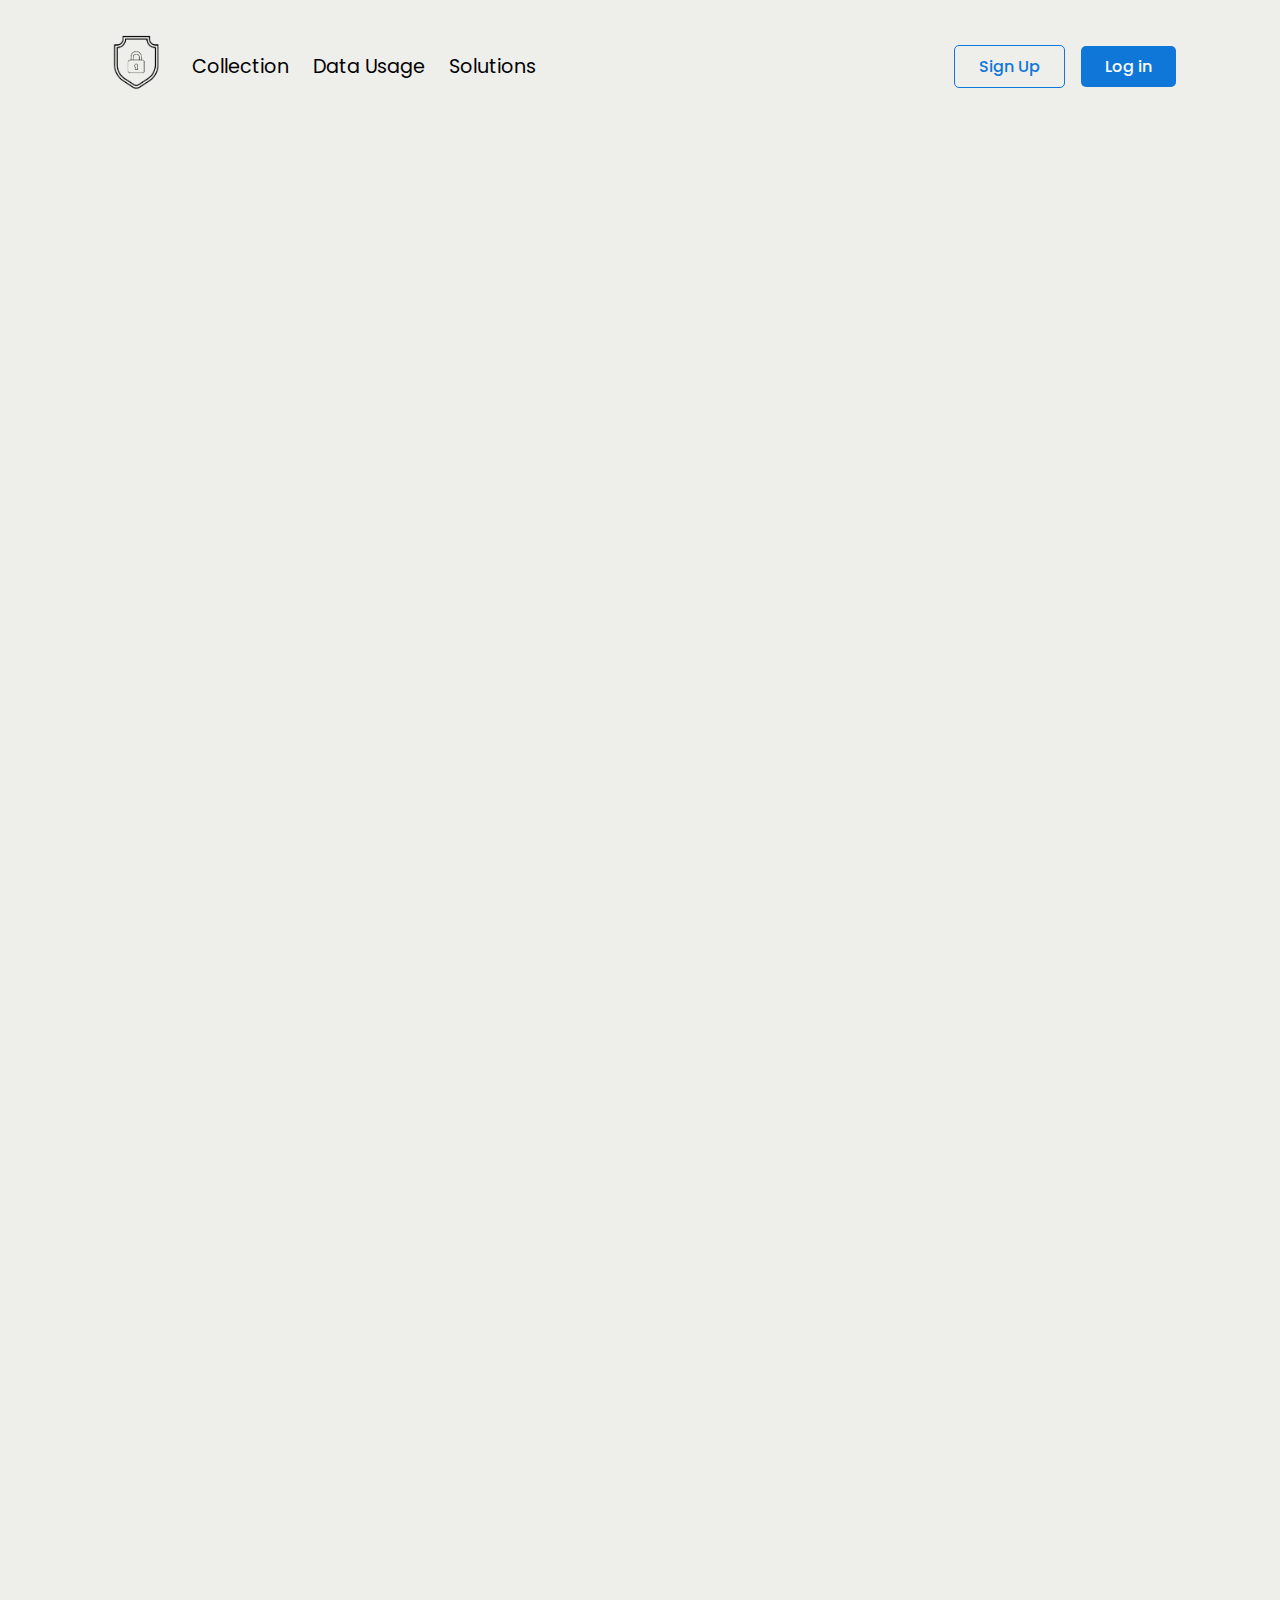
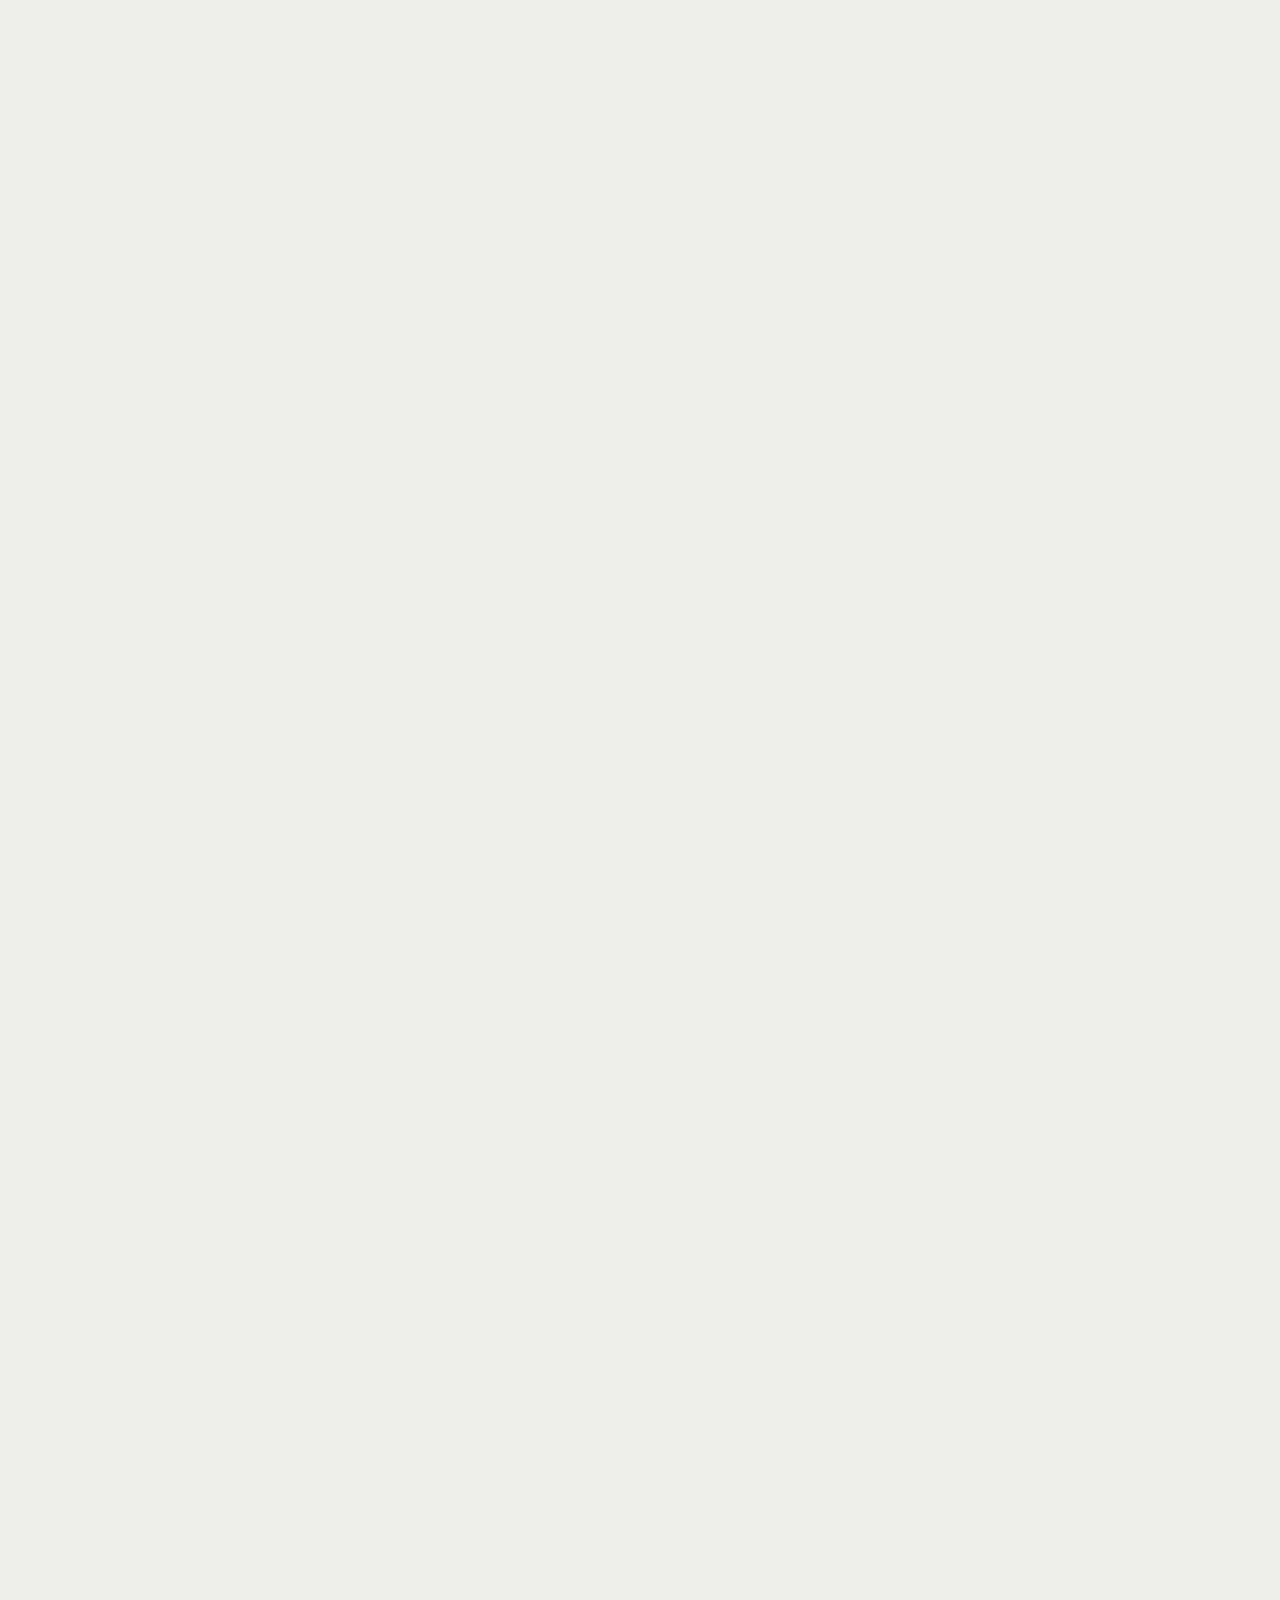
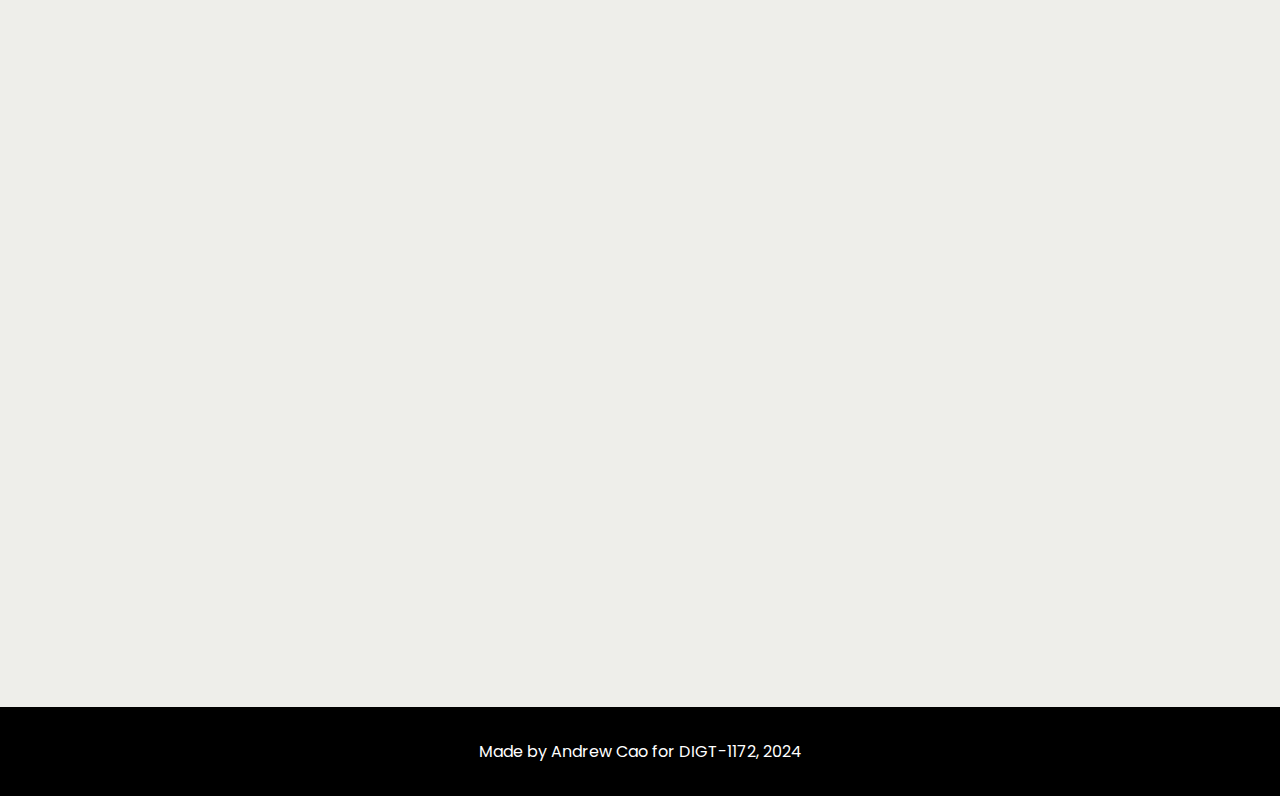
<file: index.html>
<!DOCTYPE html>
<html lang="en">
<head>
  <meta charset="UTF-8">
  <meta name="viewport" content="width=device-width, initial-scale=1.0">
  <title>Online Privacy</title>
  <link rel="stylesheet" href="styles/style.css">
  <link rel="stylesheet" href="styles/format.css">
  <link rel="stylesheet" href="styles/animation.css">
  <link rel="preconnect" href="https://fonts.googleapis.com">
  <link rel="preconnect" href="https://fonts.gstatic.com" crossorigin>
  <link href="https://fonts.googleapis.com/css2?family=Poppins:ital,wght@0,100;0,200;0,300;0,400;0,500;0,600;0,700;0,800;0,900;1,100;1,200;1,300;1,400;1,500;1,600;1,700;1,800;1,900&display=swap" rel="stylesheet">
</head>
<body>
  <header>
    <div class="header">
      <div class="left-section">
        <a href="index.html">
          <img class="logo" src="images/logo.png" alt="digital privacy logo">
        </a>
        <div class="nav-containers">
          <ul>
            <li><a href="Pages/collection.html">Collection</a></li>
            <li><a href="Pages/data-usage.html">Data Usage</a></li>
            <li><a href="Pages/solutions.html">Solutions</a></li>
          </ul>
        </div>
      </div>
      <div class="right-section">
        <a href="Pages/signup.html" class="sign-btn">
          Sign Up
        </a>
        <a href="Pages/login.html" class="log-in-btn">
          Log in
        </a>
      </div>
    </div>
  </header>
  <main>
    <section>
      <div class="hero-container reveal">
        <div class="hero-left">
          <h1 class="hero-title">
            Worried About Your Data?
          </h1>
          <p class="description">
            Big Tech is watching you, and they're not the only ones. Learn how these companies try to collect your information.
          </p>
          <a href="Pages/collection.html" class="hero-button">
            Learn More
          </a>
        </div>
        <div class="hero-right">
          <div class="img-container">
            <img src="images/digital-privacy.jpg" alt="hand holding up data privacy">
          </div>
        </div>
      </div>
    </section>
    <section>
      <div class="advertising-wrapper reveal">
        <h3>Digital Secrets</h3>
        <p>
          Explore the world of data collection and how companies use your information to make a profit. Ranging from social media to online shopping, learn how to protect yourself from prying eyes. We have the best tools and resources to help keep your data safe and secure from unwanted third parties.
        </p>
      </div>
    </section>
    <section>
      <div class="content-container reveal">
        <div class="left-container">
          <h1 class="content-title">
            Data Usage
          </h1>
          <p class="content-description">
            Want to know the sneaky ways companies collect your data? Learn more about how they use your information.
          </p>
          <a href="Pages/data-usage.html" class="content-btn">
            See More
          </a>
        </div>
        <div class="right-container">
          <div class="content-image-box">
            <img src="images/Header-Online-Privacy.png">
          </div>
        </div>
      </div>
    </section>
    <section>
      <div class="quote-section">
        <div class="container-wrapper reveal">
          <div class="quote-container">
            <img src="logos/quote-icon.svg">
            <h3 class="quote">
              Privacy is one of the biggest problems in this new electronic age.
            </h3>
          </div>
          <div class="author-container">
            <div class="author-source">
              <div class="author-logo-images">
                <img src="logos/intel-logo.svg" alt="intel logo" class="intel-logo">
                <img src="images/andy-grove.png" alt="andy grove" class="andy-image">
              </div>
              <div class="author-details">
                <p>Andy Grove</p>
                <p>Former CEO of Intel</p>
              </div>
            </div>
          </div>
        </div>
      </div>
    </section>
    <section>
      <div class="slider-container reveal fade-right">
        <div class="image-slider fade-right"> 
          <img src="logos/Instagram_logo.svg">
          <img src="logos/meta.svg" class="meta-logo">
          <img src="logos/tiktok.svg" class="tiktok">
          <img src="logos/amazon-logo-black-transparent.svg" class="amazon">
          <img src="logos/doordash-logo-transparent.svg">
          <img src="logos/google.svg">
          <img src="logos/tinder.svg">
          <img src="logos/X_logo_2023_original.svg">
          <img src="logos/grindr.svg">
          <img src="logos/microsoft.svg">
        </div>
      </div>
    </section>
    <section>
      <div class="content-container-two reveal">
        <div class="left-container">
          <div class="content-image-box">
            <img src="images/solutions.webp">
          </div>
        </div>
        <div class="right-container">
          <h1 class="content-title">
            Solutions
          </h1>
          <p class="content-description">
            Learn how to protect yourself from pesky companies and data collectors who want to know everything about you and sell it to the highest bidder.
          </p>
          <a href="Pages/solutions.html" class="content-btn">
            Protect Yourself
          </a>
        </div>
      </div>
    </section>
    <section>
      <form>
        <div class="form-container reveal">
          <div class="form-wrapper">
            <h3 class="form-description">
              Don't Miss Out On The Latest News
            </h3>
            <h1 class="form-title">
              Subscribe To Our Newsletter
            </h1>
            <div class="email-container">
              <input type="email" placeholder="Enter your email" class="email-input">
              <a class="submit-button">
                Subscribe
              </a>
            </div>
          </div>
        </div>
      </form>
    </section>
  </main>
  <footer>
    <p>
      Made by Andrew Cao for DIGT-1172, 2024
    </p>
  </footer>
  <script src="js/script.js"></script>
</body>
</html>
</file>
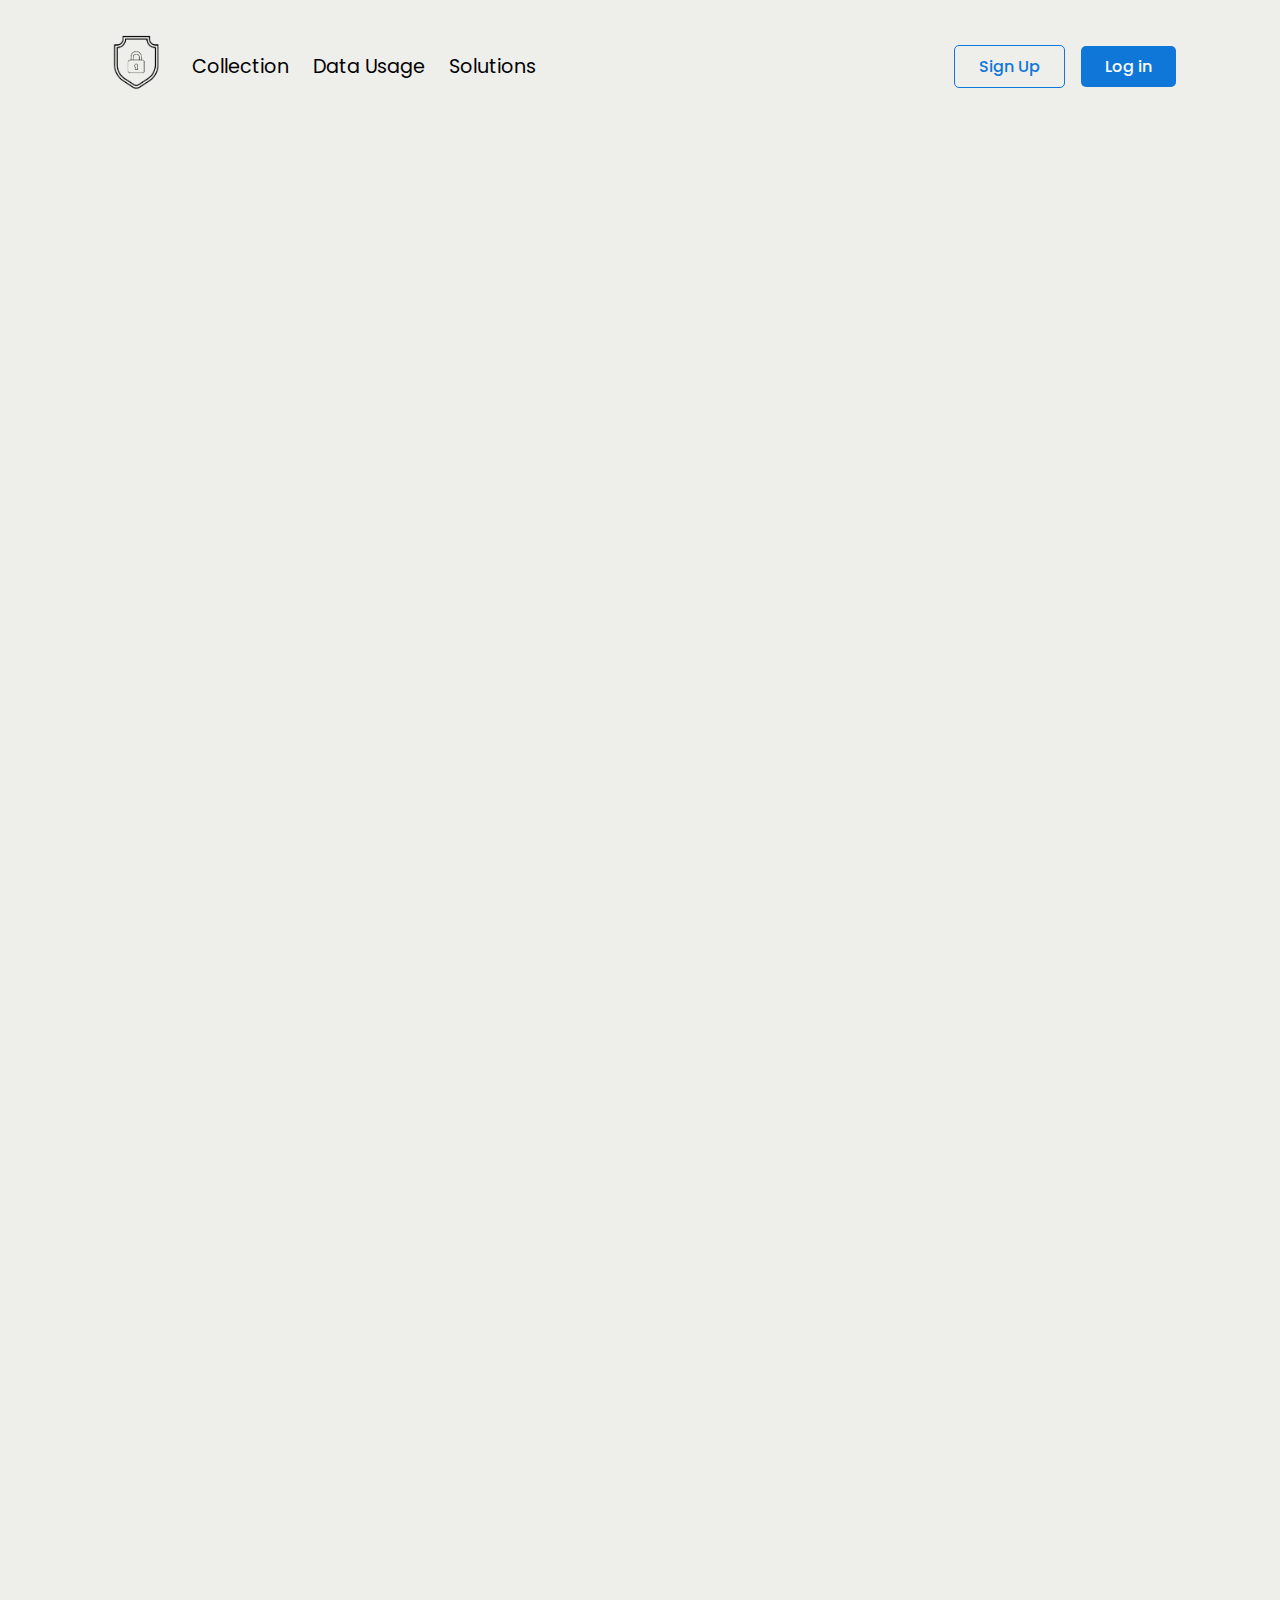
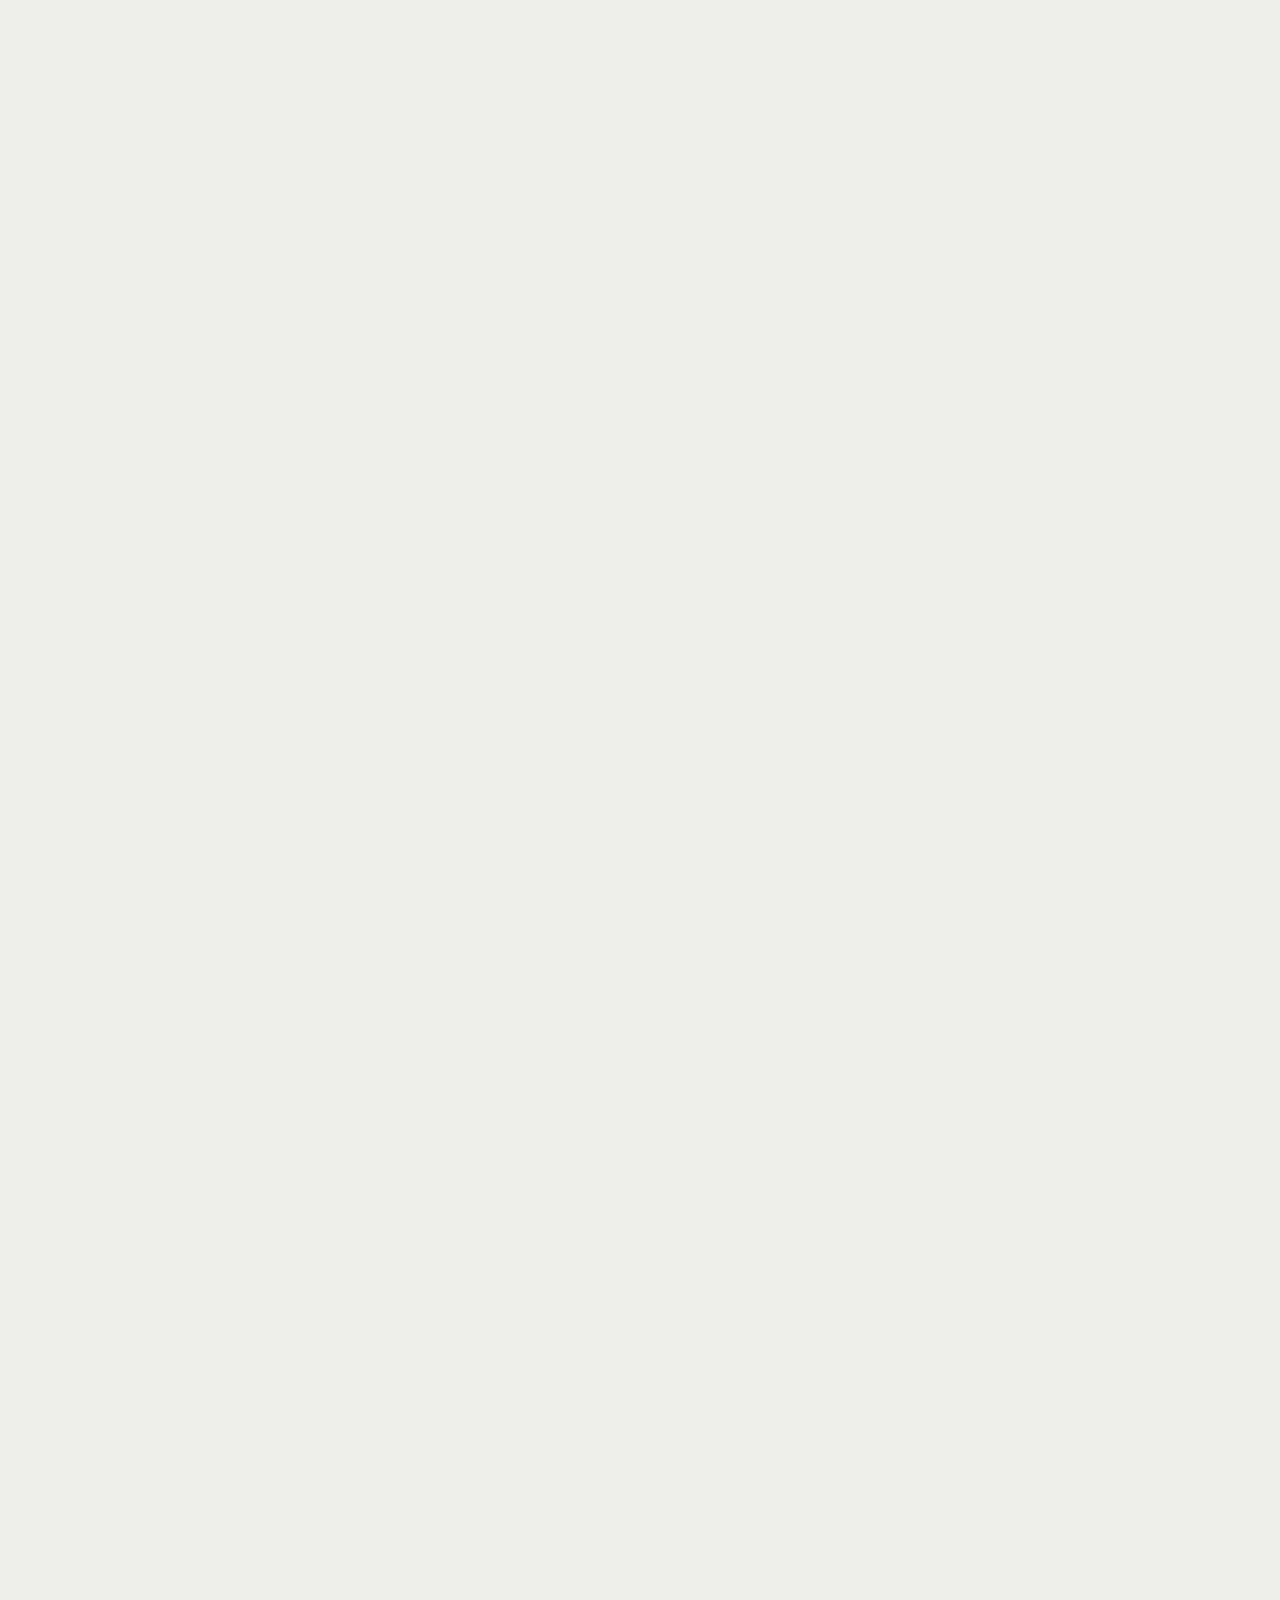
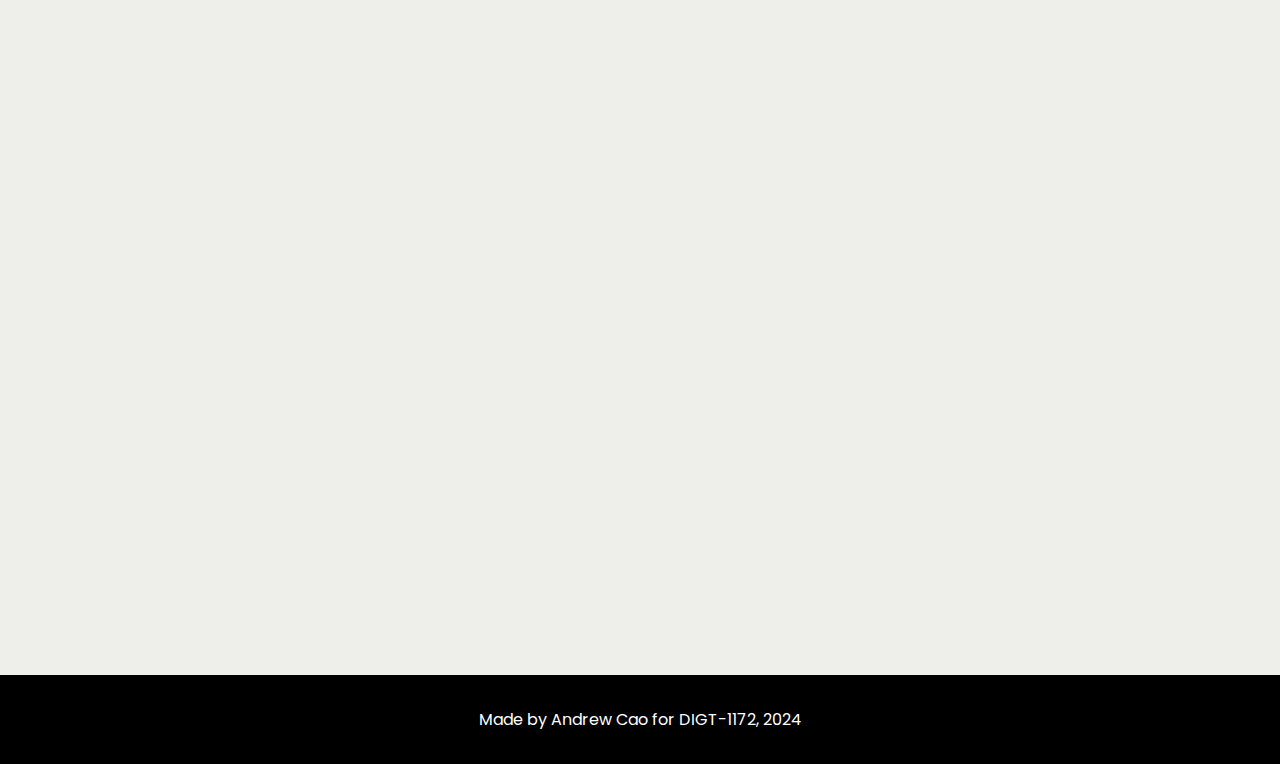
<file: Pages/collection.html>
<!DOCTYPE html>
<html lang="en">
<head>
  <meta charset="UTF-8">
  <meta name="viewport" content="width=device-width, initial-scale=1.0">
  <title>Collection</title>
  <link rel="stylesheet" href="../styles/webpage.css">
  <link rel="preconnect" href="https://fonts.googleapis.com">
  <link rel="preconnect" href="https://fonts.gstatic.com" crossorigin>
  <link href="https://fonts.googleapis.com/css2?family=Poppins:ital,wght@0,100;0,200;0,300;0,400;0,500;0,600;0,700;0,800;0,900;1,100;1,200;1,300;1,400;1,500;1,600;1,700;1,800;1,900&display=swap" rel="stylesheet">
</head>
<body>
  <header>
    <div class="header">
      <div class="left-section">
        <a href="../index.html">
          <img class="logo" src="../images/logo.png" alt="digital privacy logo">
        </a>
        <div class="nav-containers">
          <ul>
            <li><a href="collection.html">Collection</a></li>
            <li><a href="data-usage.html">Data Usage</a></li>
            <li><a href="solutions.html">Solutions</a></li>
          </ul>
        </div>
      </div>
      <div class="right-section">
        <a href="signup.html" class="sign-btn">
          Sign Up
        </a>
        <a href="login.html" class="log-in-btn">
          Log in
        </a>
      </div>
    </div>
  </header>
  <main>
    <section class="article-container">
      <div class="article-wrapper reveal">
        <h1 class="title reveal">
          How Do Companies Collect Your Data?
        </h1>
        <p class="date reveal">
          November 9, 2024
        </p>
        <img src="../images/Encoding-Privacy-in-a-Digital-World.png" alt="someone watching over another on a computer" class="image reveal">
        <div class="text-wrapper reveal">
          <p>Companies use sneaky tactics to gather mass amounts of user data. Although the service that you are using is “free”, it technically isn’t. You pay for their service by offering your time and data, hence the advertisements that you see about something you were looking at just a few minutes prior. These companies regularly capture and store large amounts of user information so they have an idea of who you are, ie. identification, and what they decide to do later on with it. </p>
          <p class="paragraph-collect">There are several kinds of information that companies collect:</p>
            <ol>
              <li>
                Personal Data: This includes information that can identify you, such as name, gender, IP address, and device IDs.
              </li>
              <li>
                Usage/Engagement Data: How you interact with a website, mobile apps, email messages, ads, social media, and any other interactive elements.
              </li>
              <li>
                Behavioural Data: This includes things such as purchase history, how much time you’ve spent on the website, mouse movement and how you navigate across the website.
              </li>
              <li>
                Attitudinal data: This data type is a bit different, but it typically relates to data on consumer satisfaction, and what influences them to become more likely to purchase a specific product .
              </li>
            </ol>
          </p>
          <p>But how do they do this? Companies can collect data in several ways, some very technical and others a bit more obvious. Customer data can be collected by directly asking customers and by indirectly tracking them.
          </p>
          <p>Businesses are always trying to collect your data from all sorts of places on their website. The most obvious ones are consumer activity on their websites and social media pages through phone calls and live chats, but another one is also cookies. Ever notice that whenever you visit a website, they always prompt you to accept all cookies? That is easy for companies to collect small details about you since one click is all it takes to make that popup disappear, but when you get into the small details by asking to “configure” your choices, you can actually see what you’re being a target of, such as “functional”, “strictly necessary” and “advertising” cookies they say.</p>
          <p>Another way companies collect your data is by using something called location-based advertising, where they use tracking technologies to build a profile tailored to you.
          </p>
          <p>
            Companies do more than collect your information for their business, it has become common for many of them to start selling your information to third parties for just pennies on the marketplace, for the information you thought was only available to the company you visited, but instead is handed out to anyone willing to pay the tiny fee.
          </p>
        </div>
        <div class="quiz-wrapper">
          <h1>Quiz</h1>
          <div class="quiz">
            <h2 id="question">Question Goes Here</h2>
            <div id="answer-buttons">
              <button class="btn">Answer 1</button>
              <button class="btn">Answer 2</button>
              <button class="btn">Answer 3</button>
              <button class="btn">Answer 4</button>
            </div>
            <button id="next-btn">Next</button>
          </div>
        </div>
        <div class="citations">
          <h2>Citations</h2>
          <p>
            Dhaliwal, Jasdev. “What Is a Data Broker?” McAfee, 20 Sept. 2024, <a target="_blank" href="https://www.mcafee.com/blogs/tips-tricks/what-is-a-data-broker/">https://www.mcafee.com/blogs/tips-tricks/what-is-a-data-broker/</a>
            </a>
          </p>
          <p>
            Freedman, Max. “How Businesses Are Collecting Data (And What They’re Doing With It).” Business News Daily, 20 Oct. 2023, <a target="_blank" href="https://www.businessnewsdaily.com/10625-businesses-collecting-data.html">www.businessnewsdaily.com/10625-businesses-collecting-data.html</a>
          </p>
          <p>
            <a target="_blank" href="https://www.mcafee.com/blogs/tips-tricks/what-personal-data-do-companies-track/">https://www.mcafee.com/blogs/tips-tricks/what-personal-data-do-companies-track/</a>
            (Unfortuanetly this source is no longer available by the time I was citing it, the one above is the closest I could find but it's information was very similar to Business News Daily.)
          </p>
        </div>
      </div>
    </section>
  </main>
  <footer>
    <p>
      Made by Andrew Cao for DIGT-1172, 2024
    </p>
  </footer>
  <script src="../js/animation.js"></script>
  <script src="../js/collection-quiz.js"></script>
</body>
</html>
</file>
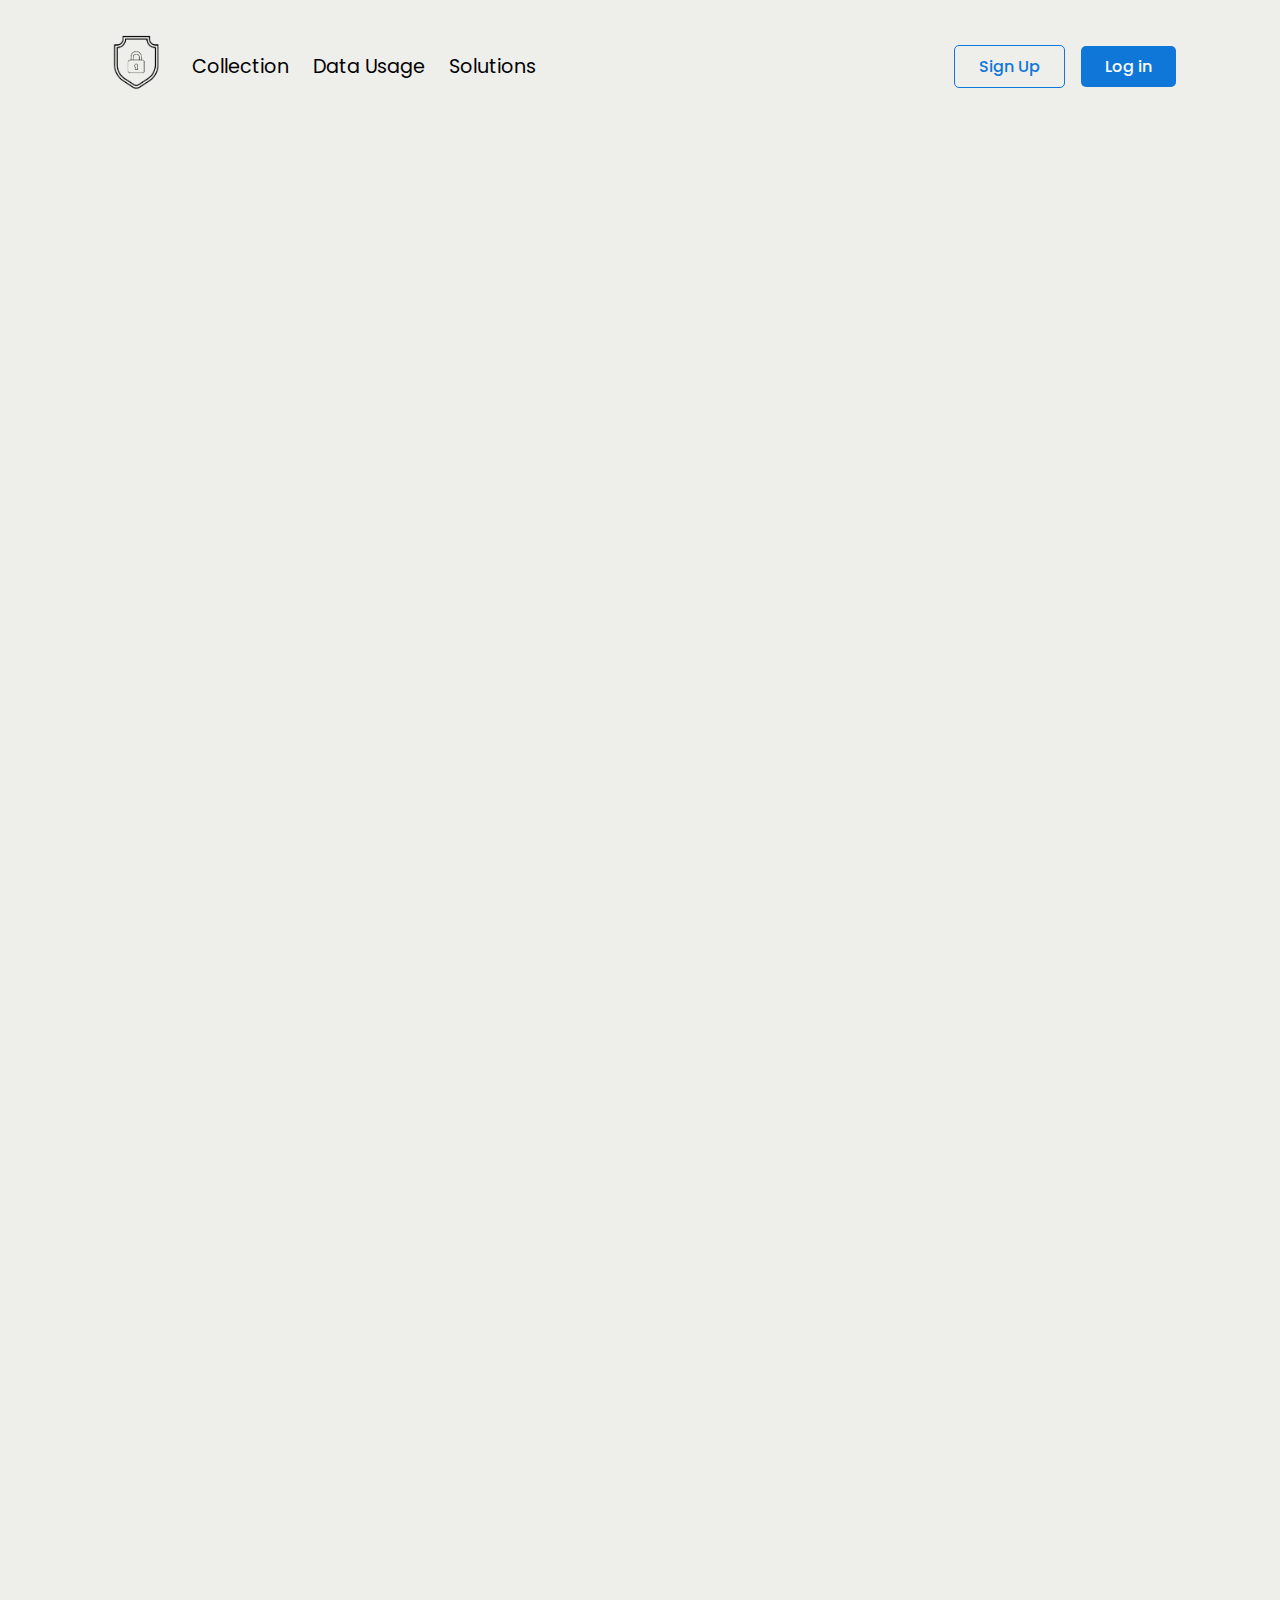
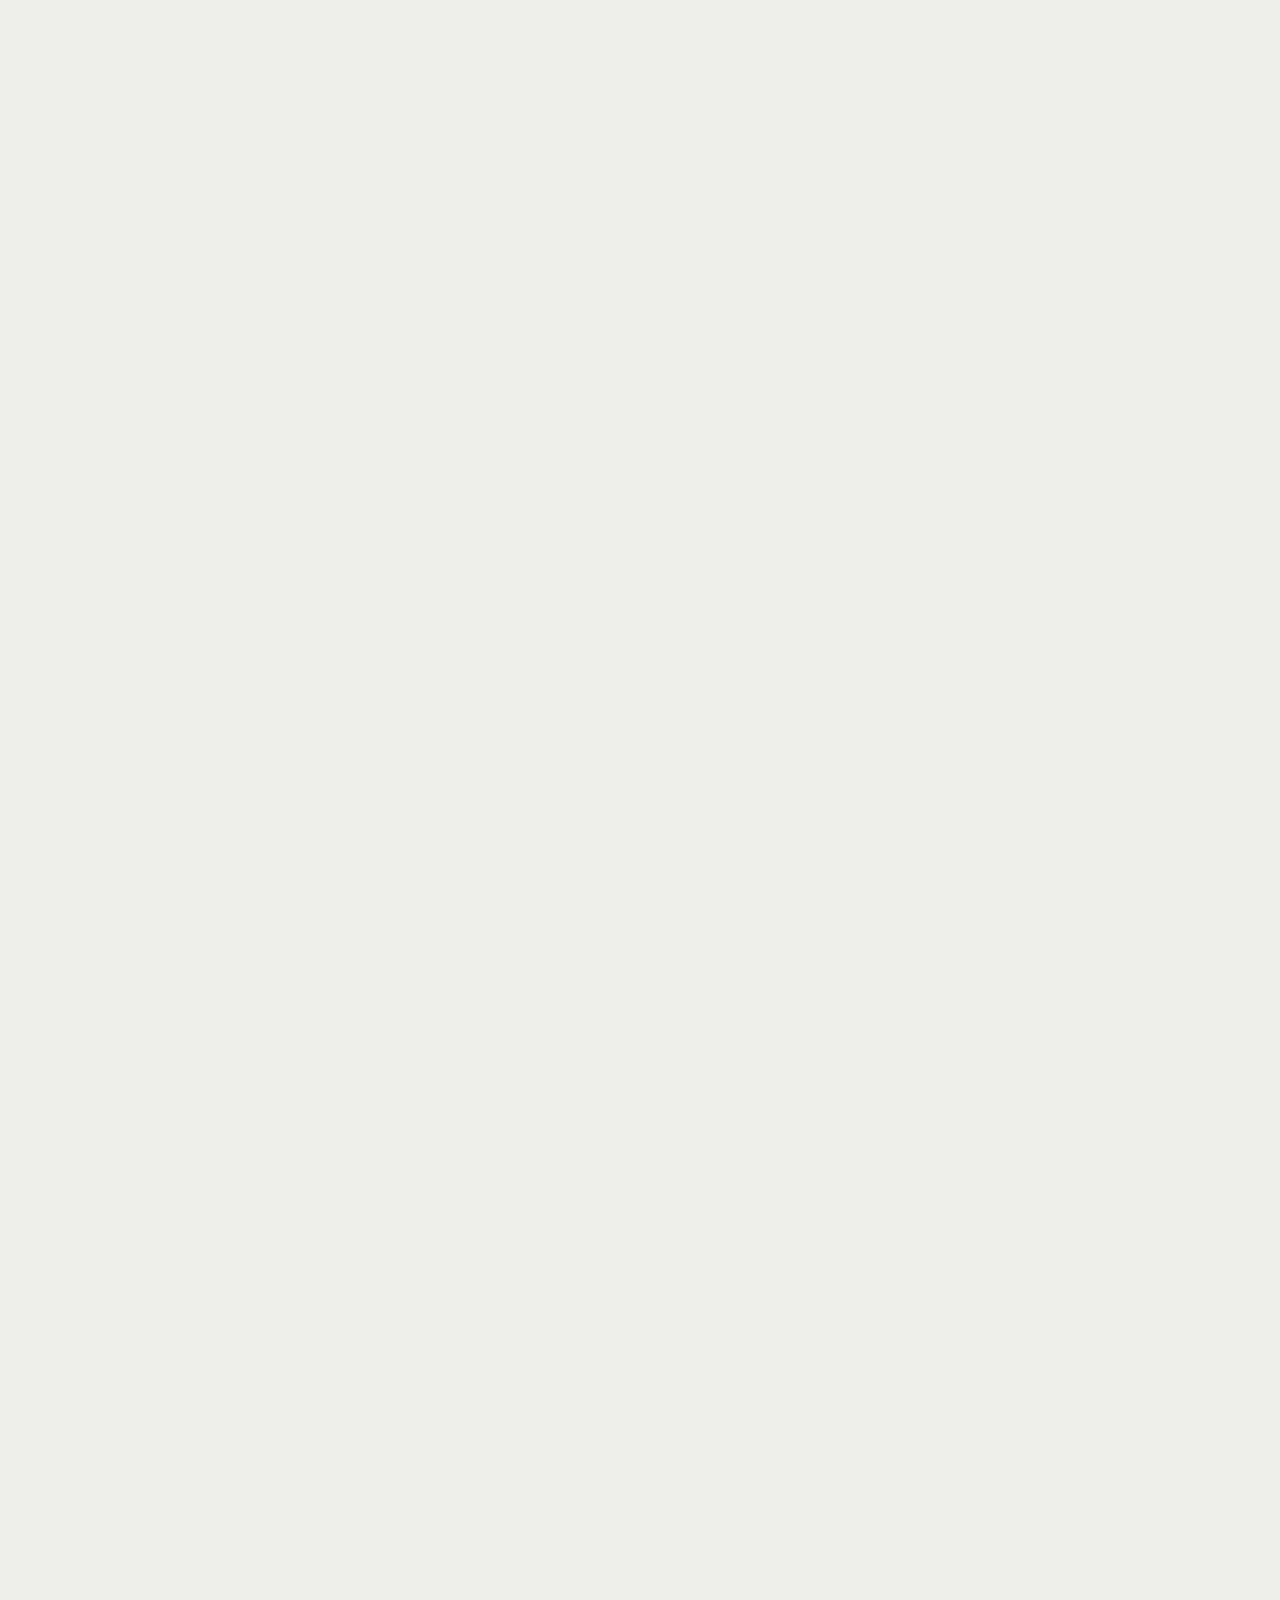
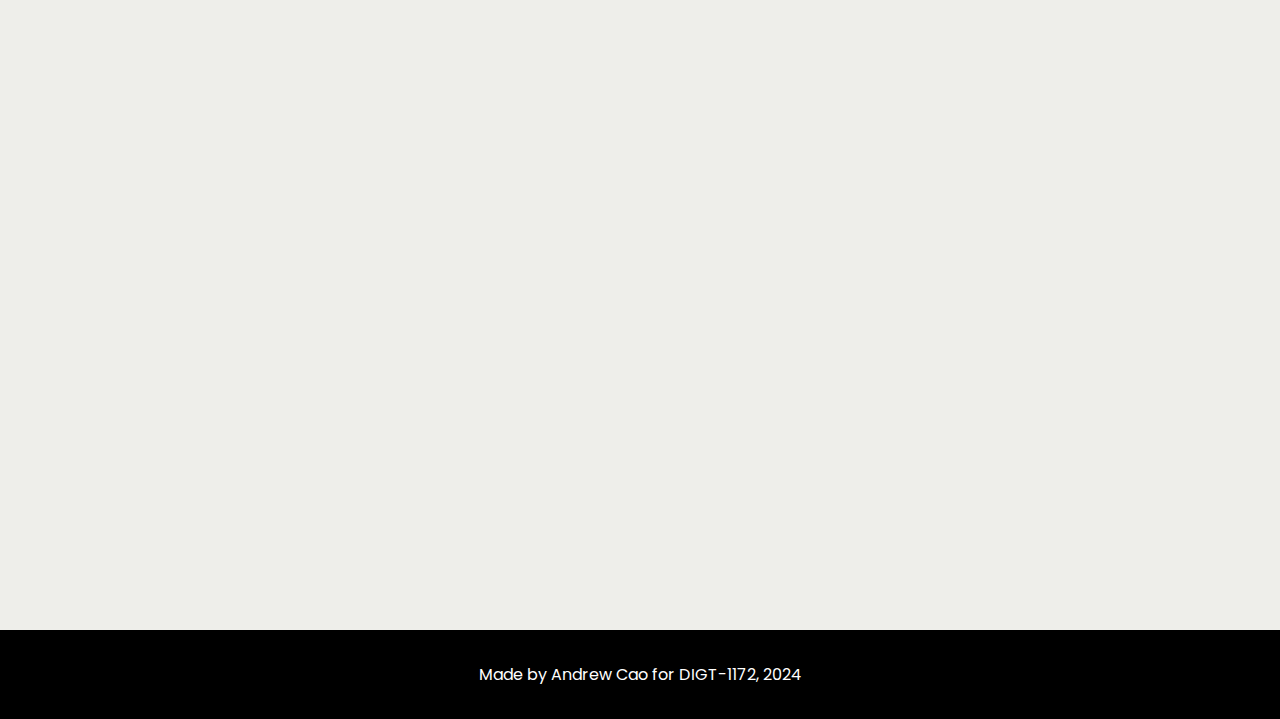
<file: Pages/data-usage.html>
<!DOCTYPE html>
<html lang="en">
<head>
  <meta charset="UTF-8">
  <meta name="viewport" content="width=device-width, initial-scale=1.0">
  <title>Data Usage</title>
  <link rel="stylesheet" href="../styles/webpage.css">
  <link rel="preconnect" href="https://fonts.googleapis.com">
  <link rel="preconnect" href="https://fonts.gstatic.com" crossorigin>
  <link href="https://fonts.googleapis.com/css2?family=Poppins:ital,wght@0,100;0,200;0,300;0,400;0,500;0,600;0,700;0,800;0,900;1,100;1,200;1,300;1,400;1,500;1,600;1,700;1,800;1,900&display=swap" rel="stylesheet">
</head>
<body>
  <header>
    <div class="header">
      <div class="left-section">
        <a href="../index.html">
          <img class="logo" src="../images/logo.png" alt="digital privacy logo">
        </a>
        <div class="nav-containers">
          <ul>
            <li><a href="collection.html">Collection</a></li>
            <li><a href="data-usage.html">Data Usage</a></li>
            <li><a href="solutions.html">Solutions</a></li>
          </ul>
        </div>
      </div>
      <div class="right-section">
        <a href="signup.html" class="sign-btn">
          Sign Up
        </a>
        <a href="login.html" class="log-in-btn">
          Log in
        </a>
      </div>
    </div>
  </header>
  <main>
    <section class="article-container">
      <div class="article-wrapper reveal">
        <h1 class="title reveal">
          What Do Companies Do With Your Data?
        </h1>
        <p class="date reveal">
          November 10, 2024
        </p>
        <img src="../images/data-usage.jpg" alt="catching data using a net" class="image reveal">
        <div class="text-wrapper reveal">
          <p>There are several ways that companies use the data that you have provided.
          </p>
          <h3>Improve Customer Experience</h3>
          <p>Most companies use user data as a way to better understand their customers, in hopes of improving their engagement with the company, whether it be reviews or feedback. By reviewing customer experiences, they can adjust their products or services to cater to the general population.</p>
          <p>An example might be app developers where based on user data, they would identify which features users would use the most and focus on improving them, or e-commerce platforms such as Samsung, which would produce products, and then track customer reviews to address complaints.
          </p>
          <h3>Sell your Data to third parties</h3>
          <p>It is quite common for companies nowadays to sell your data to others, and these are known as Data Brokers. Data brokers buy, analyze and store your data, and companies that collect mass amounts of information are their best friends. It’s a win-win situation for both, but a loss for you and other consumers. The companies will receive large amounts of profit, the data brokers will have lots of information, and it is you, that is losing out; having your personal information sold without knowing.
          </p>
          <h3>To personalize your advertisements</h3>
          <p>Ever notice that when you have finished browsing shopping platforms such as Amazon, Bestbuy, or just any other large e-commerce site, you see their advertisements on other unrelated websites about products similar to what you were just looking at but trying to entice you with their discounts? This is part of what companies, especially e-commerce organizations do with your data and is not a coincidence. </p>
          <p>This process is called retargeting. It’s a marketing tactic that uses ads to target people who have already visited your website in an attempt to entice them to go back to the original website and complete what they were doing, typically purchasing an item. An example of this might be looking on H&M for clothes without making a purchase. They can then retarget them on a different app or website, hence they will see the same product they were originally looking at on a completely different platform.</p>
        </div>
        <div class="quiz-wrapper">
          <h1>Quiz</h1>
          <div class="quiz">
            <h2 id="question">Question Goes Here</h2>
            <div id="answer-buttons">
              <button class="btn">Answer 1</button>
              <button class="btn">Answer 2</button>
              <button class="btn">Answer 3</button>
              <button class="btn">Answer 4</button>
            </div>
            <button id="next-btn">Next</button>
          </div>
        </div>
        <div class="citations">
          <h2>Citations</h2>
          <p>
            Dhaliwal, Jasdev. “What Is a Data Broker?” McAfee, 20 Sept. 2024, <a target="_blank" href="https://www.mcafee.com/blogs/tips-tricks/what-is-a-data-broker/">https://www.mcafee.com/blogs/tips-tricks/what-is-a-data-broker/</a>
            </a>
          </p>
          <p>
            Freedman, Max. “How Businesses Are Collecting Data (And What They’re Doing With It).” Business News Daily, 20 Oct. 2023, <a target="_blank" href="https://www.businessnewsdaily.com/10625-businesses-collecting-data.html">www.businessnewsdaily.com/10625-businesses-collecting-data.html</a>
          </p>
          <p>
            <a target="_blank" href="https://www.mcafee.com/blogs/tips-tricks/what-personal-data-do-companies-track/">https://www.mcafee.com/blogs/tips-tricks/what-personal-data-do-companies-track/</a>
            (Unfortuanetly this source is no longer available by the time I was citing it, the other McAfee Link is the closest I could find, but it was very similar to Business News Daily.)
          </p>
          <p>
            Zarić, Stefana, et al. “What Is Retargeting and How Does It Work?” Semrush Blog, 21 Nov. 2023, <a target="_blank" href="https://www.semrush.com/blog/retargeting/">
              www.semrush.com/blog/retargeting/
            </a>
          </p>
        </div>
      </div>
    </section>
  </main>
  <footer>
    <p>
      Made by Andrew Cao for DIGT-1172, 2024
    </p>
  </footer>
  <script src="../js/animation.js"></script>
  <script src="../js/data-usage-quiz.js"></script>
</body>
</html>
</file>
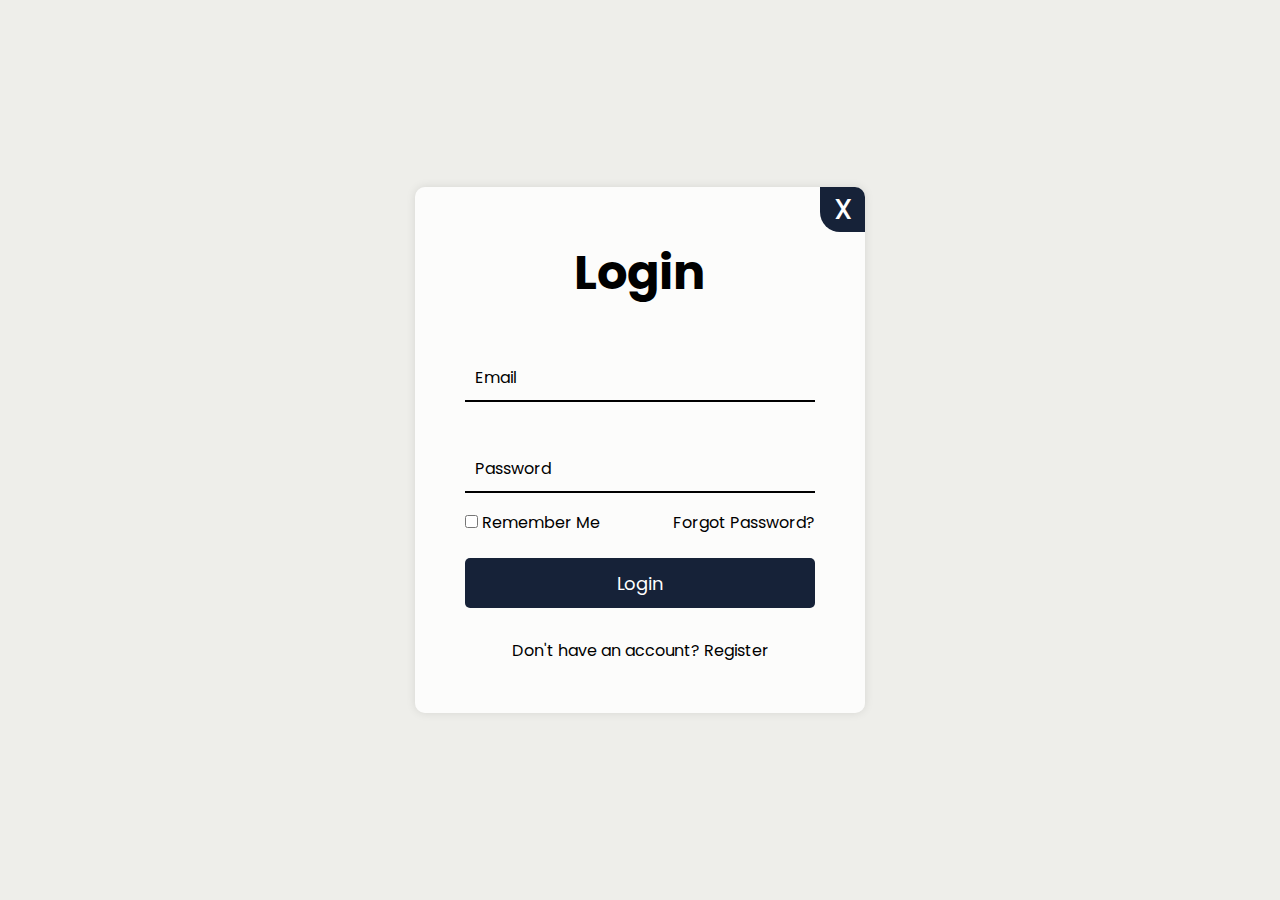
<file: Pages/login.html>
<!DOCTYPE html>
<html lang="en">
  <head>
    <meta charset="UTF-8">
    <meta name="viewport" content="width=device-width, initial-scale=1.0">
    <title>Login Page</title>
    <link rel="stylesheet" href="../styles/login.css">
    <link rel="preconnect" href="https://fonts.googleapis.com">
    <link rel="preconnect" href="https://fonts.gstatic.com" crossorigin>
    <link href="https://fonts.googleapis.com/css2?family=Poppins:ital,wght@0,100;0,200;0,300;0,400;0,500;0,600;0,700;0,800;0,900;1,100;1,200;1,300;1,400;1,500;1,600;1,700;1,800;1,900&display=swap" rel="stylesheet">
  </head>
    <body>
      <main>
        <section>
          <div class="login-page">
            <div class="login-card">
              <div class="login-title">
                <h1>Login</h1>
              </div>
              <form action="#">
                <div class="login-form">
                  <input class="username" type="email" placeholder="Email">
                  <input class="password" type="password" placeholder="Password">
                </div>
                <div class="remember-forgot">
                  <label><input type="checkbox" class="Remember-me">Remember Me</label>
                  <a href="#" class="forgot-password">Forgot Password?</a>
                </div>
                <button class="login-button">Login</button>
                <div class="register">
                  <p>Don't have an account? <a href="signup.html" class="register-link">Register</a></p>
                </div>
              </form>
              <div class="x-button">
                <a href="../index.html" class="close-button">X</a>
              </div>
            </div>
          </div>
    </body>
    <script>
      const loginButton = document.querySelector('.login-button');
      loginButton.addEventListener('click', (event) => {
        event.preventDefault();
        alert('Login Successful (This has no functionality)');
        window.location.href = '../index.html';
      });
    </script>
</html>
</file>
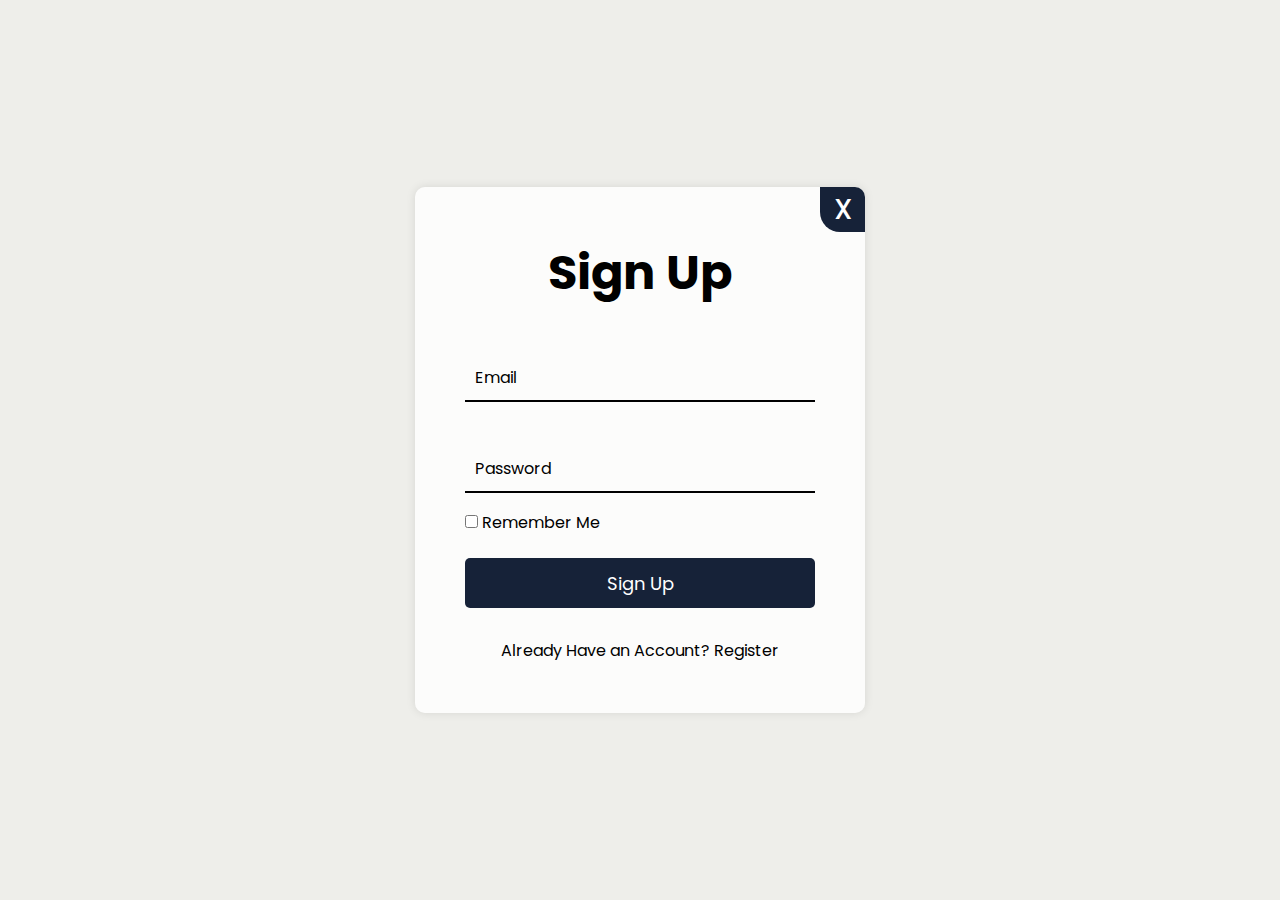
<file: Pages/signup.html>
<!DOCTYPE html>
<html lang="en">
  <head>
    <meta charset="UTF-8">
    <meta name="viewport" content="width=device-width, initial-scale=1.0">
    <title>Sign Up Page</title>
    <link rel="stylesheet" href="../styles/signup.css">
    <link rel="preconnect" href="https://fonts.googleapis.com">
    <link rel="preconnect" href="https://fonts.gstatic.com" crossorigin>
    <link href="https://fonts.googleapis.com/css2?family=Poppins:ital,wght@0,100;0,200;0,300;0,400;0,500;0,600;0,700;0,800;0,900;1,100;1,200;1,300;1,400;1,500;1,600;1,700;1,800;1,900&display=swap" rel="stylesheet">
  </head>
    <body>
      <main>
        <section>
          <div class="signUp-page">
            <div class="signUp-card">
              <div class="signUp-title">
                <h1>Sign Up</h1>
              </div>
              <form action="#">
                <div class="signUp-form">
                  <input class="username" type="email" placeholder="Email">
                  <input class="password" type="password" placeholder="Password">
                </div>
                <div class="remember-forgot">
                  <label><input type="checkbox" class="remember-me">Remember Me</label>
                </div>
                <button class="signUp-button">Sign Up</button>
                <div class="register">
                  <p>Already Have an Account? <a href="login.html" class="register-link">Register</a></p>
                </div>
              </form>
              <div class="x-button">
                <a href="../index.html" class="close-button">X</a>
              </div>
            </div>
          </div>
    </body>
    <script>
      const signUpButton = document.querySelector('.signUp-button');
      signUpButton.addEventListener('click', (event) => {
        event.preventDefault();
        alert('Account Created (This has no functionality on purpose)');
        window.location.href = '../index.html';
      });
    </script>
</html>
</file>
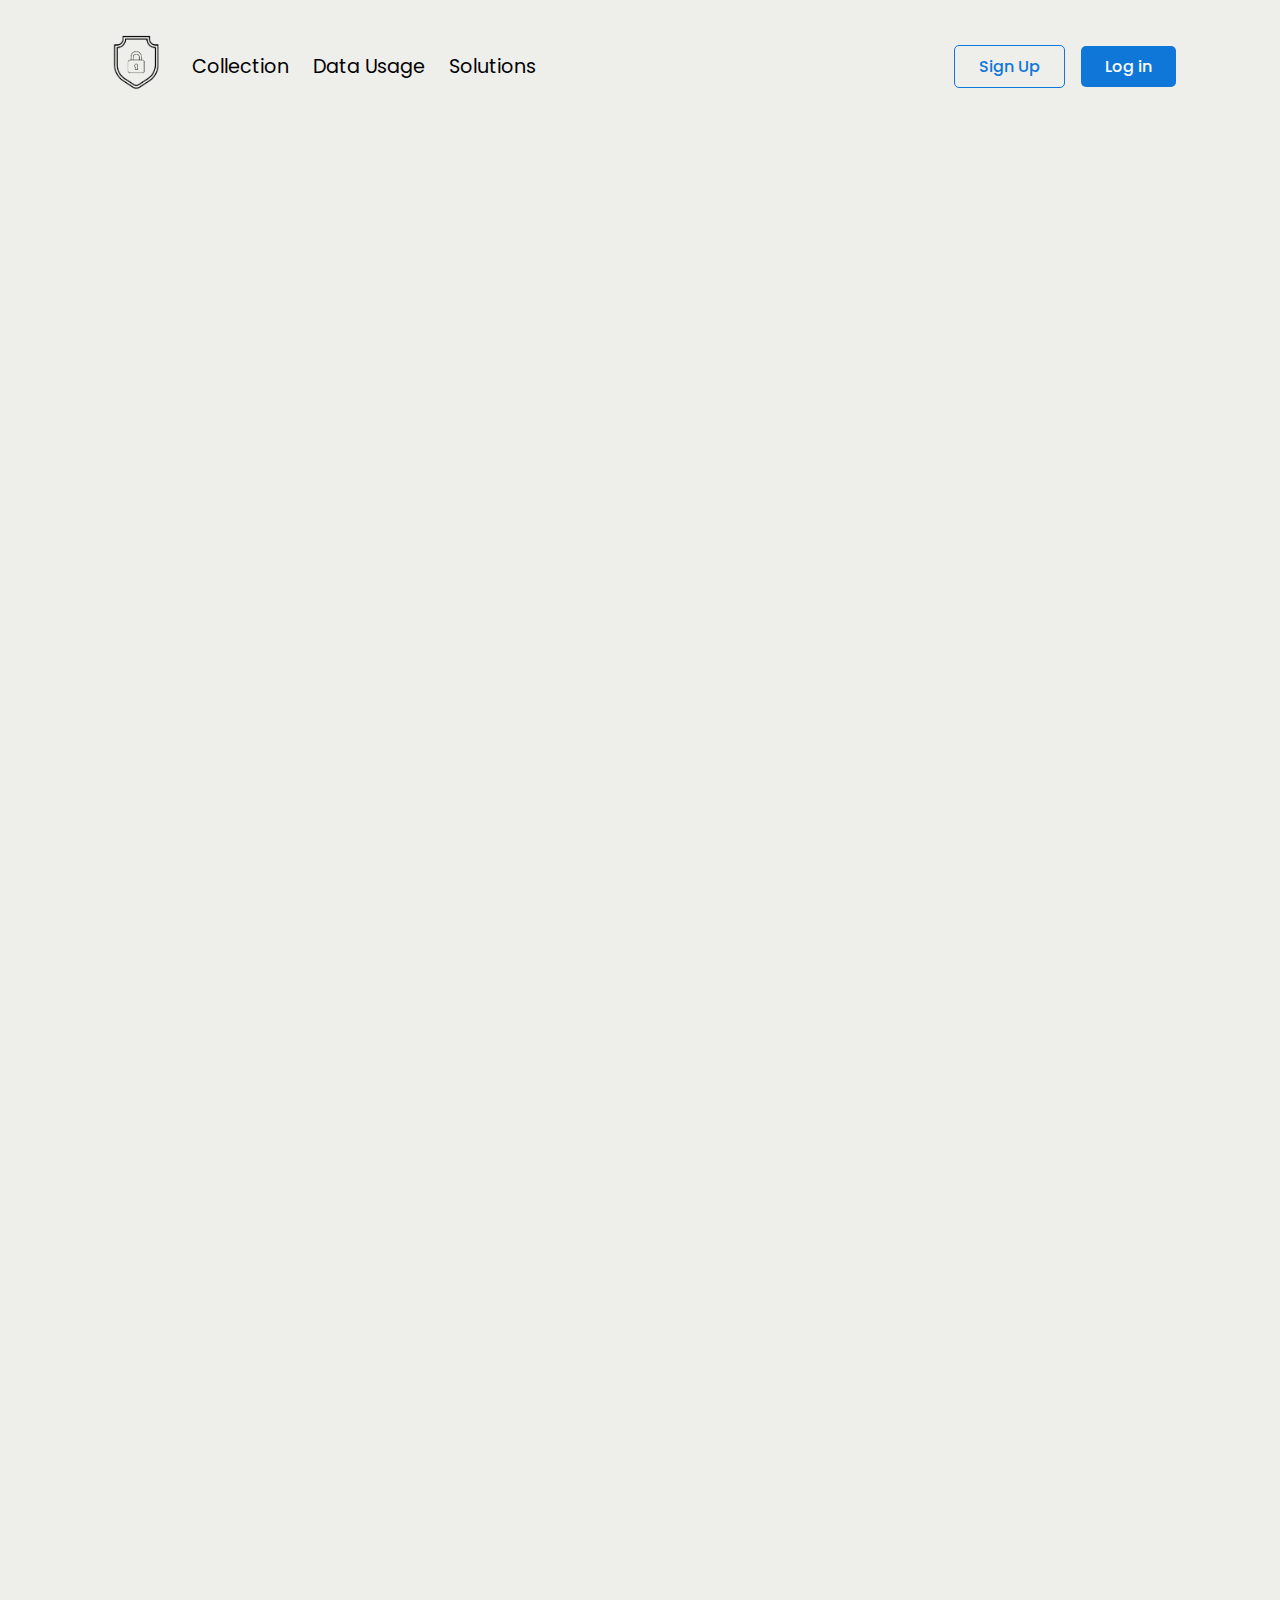
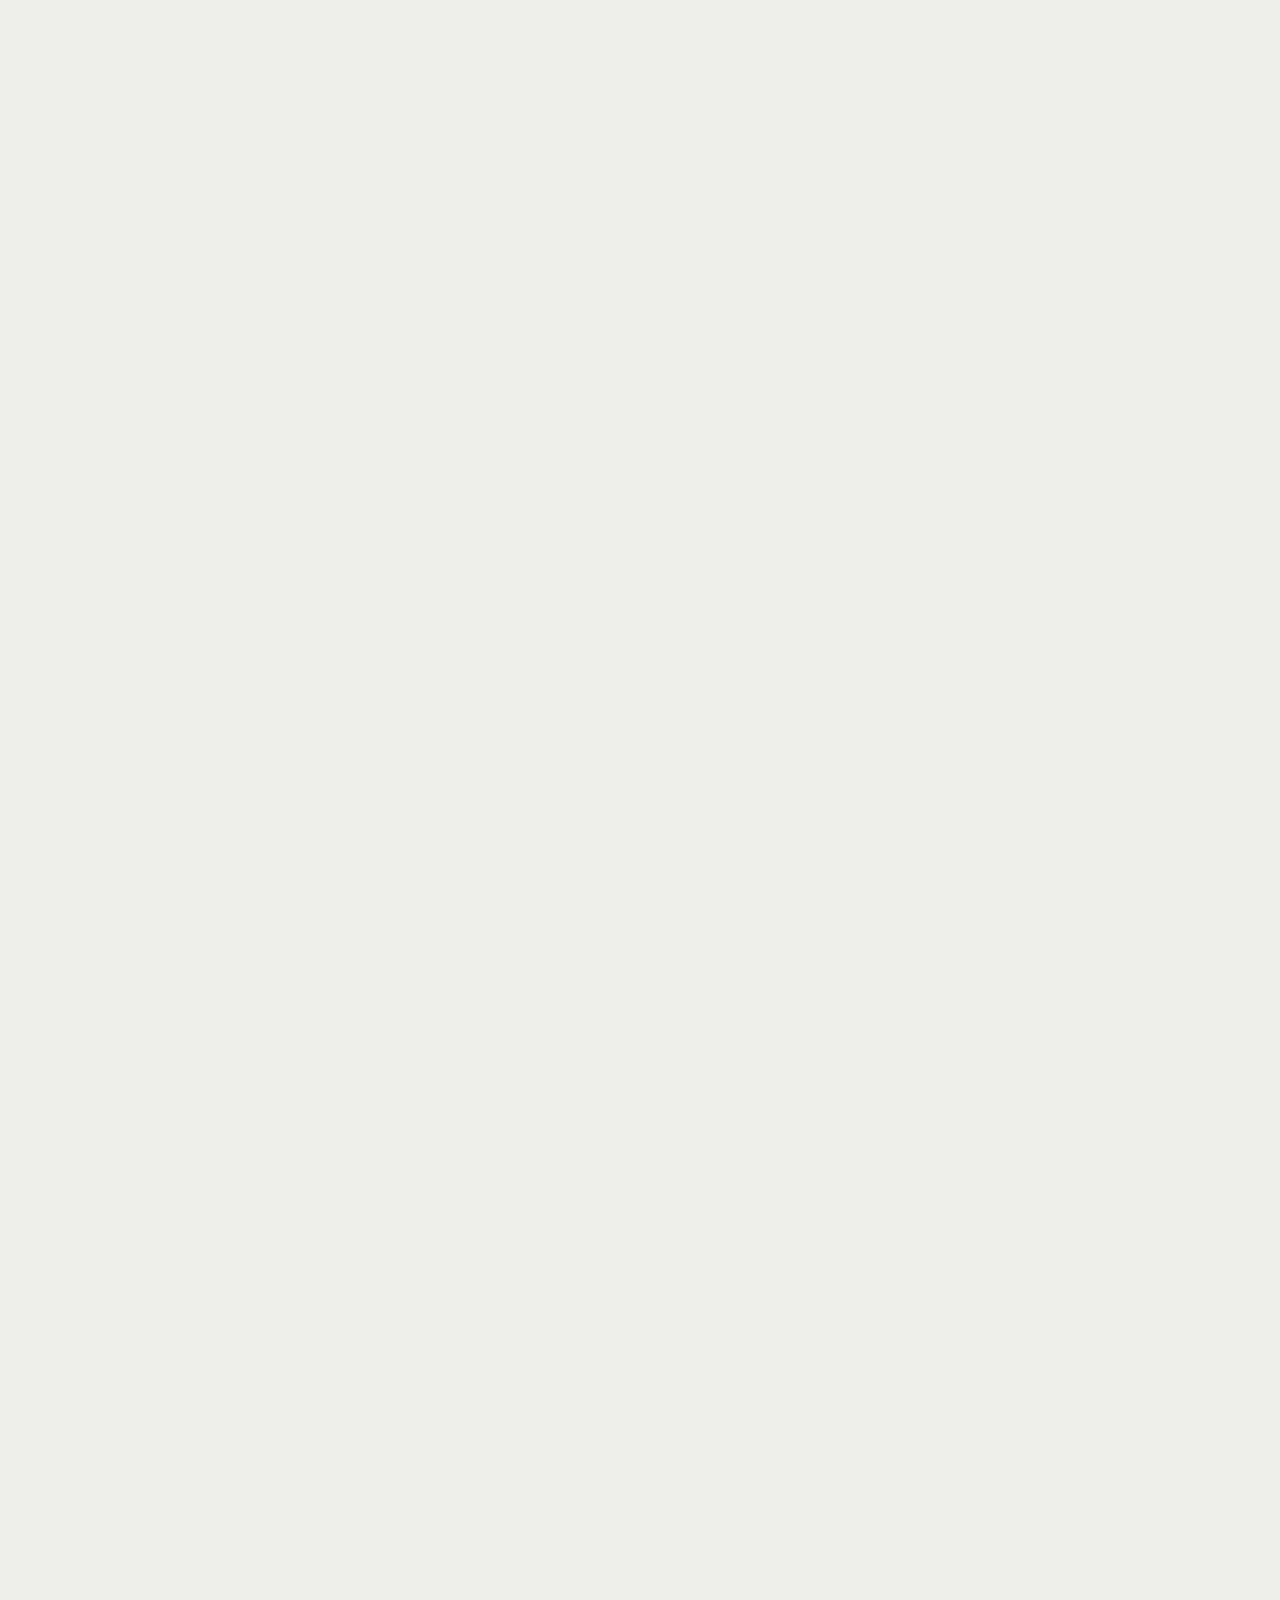
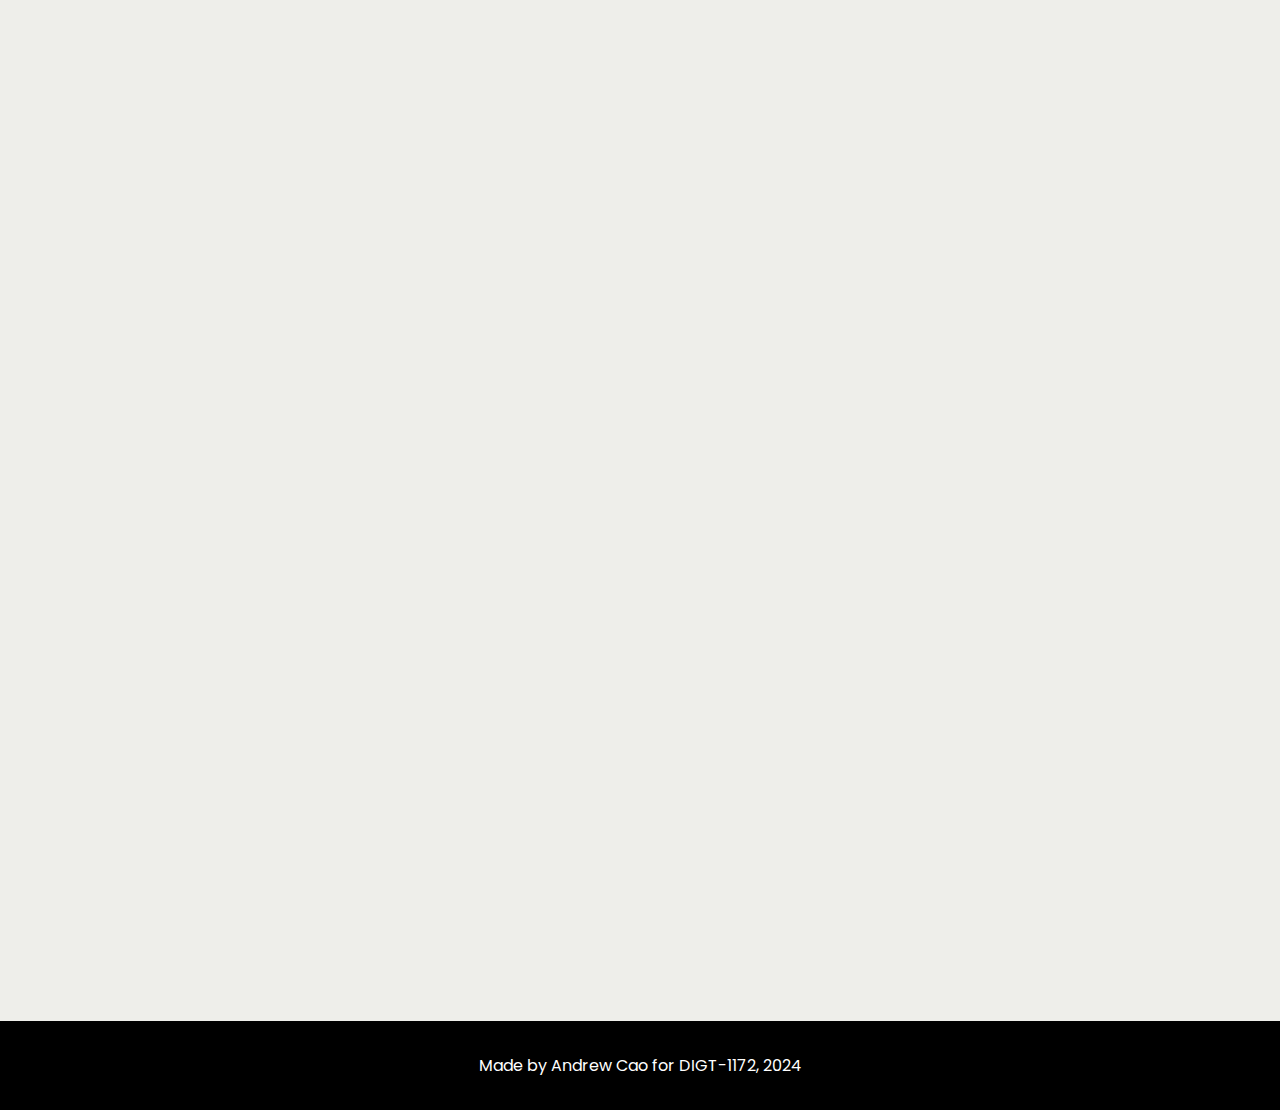
<file: Pages/solutions.html>
<!DOCTYPE html>
<html lang="en">
<head>
  <meta charset="UTF-8">
  <meta name="viewport" content="width=device-width, initial-scale=1.0">
  <title>Solutions</title>
  <link rel="stylesheet" href="../styles/webpage.css">
  <link rel="preconnect" href="https://fonts.googleapis.com">
  <link rel="preconnect" href="https://fonts.gstatic.com" crossorigin>
  <link href="https://fonts.googleapis.com/css2?family=Poppins:ital,wght@0,100;0,200;0,300;0,400;0,500;0,600;0,700;0,800;0,900;1,100;1,200;1,300;1,400;1,500;1,600;1,700;1,800;1,900&display=swap" rel="stylesheet">
</head>
<body>
  <header>
    <div class="header">
      <div class="left-section">
        <a href="../index.html">
          <img class="logo" src="../images/logo.png" alt="digital privacy logo">
        </a>
        <div class="nav-containers">
          <ul>
            <li><a href="collection.html">Collection</a></li>
            <li><a href="data-usage.html">Data Usage</a></li>
            <li><a href="solutions.html">Solutions</a></li>
          </ul>
        </div>
      </div>
      <div class="right-section">
        <a href="signup.html" class="sign-btn">
          Sign Up
        </a>
        <a href="login.html" class="log-in-btn">
          Log in
        </a>
      </div>
    </div>
  </header>
  <main>
    <section class="article-container">
      <div class="article-wrapper reveal">
        <h1 class="title reveal">
          How Can You Protect Yourself From Data Collection?
        </h1>
        <p class="date reveal">
          November 10, 2024
        </p>
        <img src="../images/data-protection.jpg" alt="catching data using a net" class="image reveal">
        <div class="text-wrapper reveal">
          <p>There are a few ways for you to lessen the amount of data that you hand over to companies, some are quite easy, but some require a bit more of a technical background.</p>
          <h3>Opting out of Cookies</h3>
          <p>The easiest method to reduce the amount of data that you give is when you are given the prompt of whether to accept all their cookies when visiting a website, click on the button that is typically called “configure cookies” that should be next to the “accept all” button, and then turn off all the cookies from being collected. This essentially gives the website less cookies that they can get to track you.
          </p>
          <h3>Delete Browsing Data</h3>
          <p>Deleting your browsing data in your browser settings will delete numerous amounts of data, but it will mostly be your browsing history, your cookies and site data, and also images that you had saved while using your browser. Although this won’t directly “protect” you, it helps remove the retargeted ads that you receive when browsing on other websites.
          </p>
          <h3>Use an Ad Blocker</h3>
          <p>Ads are free tools that you can use to help get rid of those pesky advertisements while using the internet. They help filter specific content depending on what rules the user has set, and some ad blockers out there even block small tracking pixels from collecting data from you. 
          </p>
          <h3>Use a VPN</h3>
          <p>VPN, or a Virtual Private Network, is an excellent tool to hide your activity while using the internet. A VPN masks your IP address by allowing the network to redirect it through a special server created by the VPN host, meaning that while using a VPN, your data will come from the VPN server. This makes it so that your Internet service provider or anyone else cannot see what you’re doing.
          </p>
          <p>
            Several benefits come with using a VPN. For someone to read your data, they would need a key that allows them to do so, this makes it so you can browse safely even on public networks, which are known to be a hazard when it comes to online privacy. Another is that you will have access to content from other countries. For example, if are you located in China, which is known for its Great Firewall that blocks outside connections, if you have a good VPN, you can still get around it and access Western media. 
          </p>
          <h3>Conclusion</h3>
          <p>
            All in all, a VPN is a great tool to protect your privacy when browsing the internet. It helps hide your activity from internet service providers, and any malicious third parties since for anyone to be able to read your data, they would need a key, but they would not have access to it, and trying to brute force it would take forever.
          </p>
        </div>
        <div class="quiz-wrapper">
          <h1>Quiz</h1>
          <div class="quiz">
            <h2 id="question">Question Goes Here</h2>
            <div id="answer-buttons">
              <button class="btn">Answer 1</button>
              <button class="btn">Answer 2</button>
              <button class="btn">Answer 3</button>
              <button class="btn">Answer 4</button>
            </div>
            <button id="next-btn">Next</button>
          </div>
        </div>
        <div class="citations">
          <h2>Citations</h2>
          <p>
            Freedman, Max. “How Businesses Are Collecting Data (And What They’re Doing With It).” Business News Daily, 20 Oct. 2023, <a target="_blank" href="https://www.businessnewsdaily.com/10625-businesses-collecting-data.html">www.businessnewsdaily.com/10625-businesses-collecting-data.html</a>
          </p>
          <p>
            “How Websites and Apps Collect and Use Your Information.” Federal Trade Commission, Consumer Advice, Sept. 2023, <a target="_blank" href="https://consumer.ftc.gov/articles/how-websites-and-apps-collect-and-use-your-information">https://consumer.ftc.gov/articles/how-websites-and-apps-collect-and-use-your-information</a> 
          <p>
            “What Is VPN? How It Works, Types of VPN.” Kaspersky, <a target="_blank" href="https://www.kaspersky.com/resource-center/definitions/what-is-a-vpn">https://www.kaspersky.com/resource-center/definitions/what-is-a-vpn</a>
          </p>
        </div>
      </div>
    </section>
  </main>
  <footer>
    <p>
      Made by Andrew Cao for DIGT-1172, 2024
    </p>
  </footer>
  <script src="../js/animation.js"></script>
  <script src="../js/solutions-quiz.js"></script>
</body>
</html>
</file>
<file: styles/style.css>
* {
  margin: 0;
  padding: 0;
  font-family: Poppins, Arial, sans-serif;
  box-sizing: border-box;
}

html, body {
  overflow-x: hidden;
}

body {
  background-color: #EEEEEA;
}


.header {
  display: flex;
  justify-content: space-between ;
  align-items: center;
  padding: 2em;
  margin: 0 4.5em 0 4.5em;
}

.left-section .logo {
  width: 4em;
  margin-right: 1.5em;
}

.left-section {
  display: flex;
  align-items: center;
}

.nav-containers ul {
  display: flex;
  list-style: none;
  justify-content: center;
  gap: 1.5em;
}

.nav-containers a {
  cursor: pointer;
  text-decoration: none;
  font-size: 1.2em;
  color: black;
}

.right-section {
  display: flex;
  align-items: center;
  gap: 1em;
}

.right-section a {
  padding: 0.5em 1.5em;
  border: none;
  border-radius: 5px;
  cursor: pointer;
  font-size: 1em;
  text-align: center;
  text-decoration: none;
  font-weight: 500;
}

.right-section .sign-btn {
  background-color: transparent;
  color: rgb(15, 119, 216);
  border: 1px solid rgb(15, 119, 216);
}

.right-section .log-in-btn {
  background-color: rgb(15, 119, 216);
  text-decoration: none;
  text-align: center;
  border-radius: 5px;
  color: white;
}

.right-section .log-in-btn:hover {
  background-color: lightgrey;
  color: black;
  transition: 0.2s;
}


.hero-container {
  display: flex;
  align-items: center;
  justify-content: center;
  width: 100%;
  height: 100vh;
  gap: 10em;
}

.hero-container .hero-left {
  display: flex;
  flex-direction: column;
  align-items: flex-start;
  justify-content: center;
  width: 35%;
  flex-wrap: wrap;
  gap: 2em;
}

.hero-left h1 {
  font-size: 80px;
}

.hero-left p {
  font-size: 1.5em;
}

.hero-left .hero-button {
  padding: 0.5em 1.5em;
  background-color: rgb(15, 119, 216);
  border: none;
  border-radius: 5px;
  cursor: pointer;
  font-size: 1.2em;
  text-align: center;
  text-decoration: none;
  color: white;
}

.hero-button:hover {
  background-color: lightgrey;
  color: black;
  transition: 0.2s;
}

.hero-container .hero-right {
  display: flex;
  align-items: center;
  justify-content: center;
}

.hero-right .img-container {
  display: flex;
  align-items: center;
  justify-content: center;
  width: 100%;
  height: 100%;
  overflow: hidden;
}

.hero-right img {
  width: 100%;
  height: 100%;
  flex-shrink: 0;
  object-fit: cover;
}


.advertising-wrapper {
  max-width: 900px;
  margin: 0 auto;
  padding: 1em 5em 5em 5em;
  text-align: center; 
  margin-bottom: 3em;
  height: 50vh;
}

.advertising-wrapper h3 {
  font-size: 2.5em;
  line-height: 2.5;
}

.advertising-wrapper p {
  font-size: 1.5em;
  line-height: 1.5;
}

.content-container,
.content-container-two {
  display: flex;
  align-items: center;
  justify-content: center;
  gap: 2em; 
  padding: 2em;
}

.content-container-two {
  gap: 10em;
  padding-top: 10em;
  padding-bottom: 10em;
}

.content-container .left-container,
.content-container-two .right-container {
  display: flex;
  flex-direction: column;
  align-items: flex-start;
  justify-content: center;
  width: 30%;
  padding: 3em;
  gap: 1.5em;
}

.content-container .left-container h1,
.content-container-two .right-container h1 {
  font-size: 2.5em;
}

.content-container .left-container p,
.content-container-two .right-container p {
  font-size: 1.1em;
  line-height: 1.5;
}

.content-container .left-container .content-btn,
.content-container-two .right-container .content-btn {
  padding: 0.5em 1.5em;
  background-color: rgb(15, 119, 216);
  border: none;
  border-radius: 5px;
  cursor: pointer;
  font-size: 1.2em;
  font-weight: 500;
  color: white;
  text-align: center;
  text-decoration: none;
}

.content-container .left-container .content-btn:hover,
.content-container-two .right-container .content-btn:hover {
  background-color: lightgrey;
  color: black;
  transition: 0.2s;
}

.content-container .right-container,
.content-container-two .left-container {
  display: flex;
  align-items: center;
  justify-content: center;
  width: 40%;
}

.content-container .right-container img,
.content-container-two .content-image-box img {
  width: 100%;
  height: 100%;
  object-fit: cover;
}

.content-container-two .content-image-box {
  display: flex;
  align-items: center;
  justify-content: center;
  width: 100%;
}

.quote-section {
  display: flex;
  align-items: center;
  justify-content: center;
  flex-direction: column;
}

.quote-section .container-wrapper {
  display: flex;
  justify-content: center;
  align-items: center;
  gap: 5em;
  padding: 4em 10em;
}

.quote-section .quote-container {
  padding: 4em;
  width: 65%;
  display: flex;
  gap: 2em;
  flex-direction: column;
}

.quote-container img {
  width: 6em;
  object-fit: cover;
}

.quote-container h3 {
  font-size: 3em;
  font-weight: 500;
}

.quote-section .author-container {
  display: flex;
  align-items: center;
  justify-content: center;
  padding: 2em;
  margin-left: 2em;
  width: auto;
  flex-direction: column;
  position: relative;
  top: 2em;
}

.author-source {
  display: flex;
  align-items: center;
}

.author-logo-images {
  display: flex;
  flex-direction: column;
  align-items: flex-start;
  gap: 2.5em;
}

.intel-logo {
  width: 9em;
  object-fit: cover;
  position: relative;
  right: 0.5em;
}
 
.andy-image {
  width: 4em;
  height: 4em;
  object-fit: cover;
  border-radius: 50%;
}

.author-details {
  display: flex;
  flex-direction: column;
  justify-content: center;
  align-self: flex-end;
  position: relative;
  right: 4em;
  bottom: 0.5em;
  white-space: nowrap;
}

.author-details p {
  font-size: 1.2em;
  font-weight: 400;
}

@keyframes slide {
  from {
    transform: translateX(0);
  }
  to {
    transform: translateX(-100%);
  }
  
}

.slider-container {
  overflow: hidden;
  padding: 60px 0;
  white-space: nowrap;
  position: relative;
}

.image-slider {
  display: inline-block;
  animation: 35s slide linear infinite;
}

.image-slider img {
  height: 3em;
  object-fit: contain;
  margin: 0 40px;
}

.image-slider .meta-logo,
.image-slider .amazon {
  height: 2.5em;
}

.form-container {
  display: flex;
  align-items: center;
  justify-content: center;
  padding: 4em 10em;
}

.form-container .form-wrapper {
  display: flex;
  align-items: center;
  flex-direction: column;
  gap: 1em;
  padding: 1.5em;
}

.form-wrapper .form-description {
  font-size: 1.3em;
  font-weight: 400;
}

.form-wrapper .form-title {
  font-size: 2.5em;
  margin-bottom: 1.5em;
}

.email-container {
  display: flex;
  align-items: center;
  justify-content: center;
  gap: 4em;
  padding-bottom: 5em;
}

.email-container .email-input {
  padding: 1em;
  width: 40em;
  border: none;
  border-radius: 0;
  border-bottom: 1px solid black;
  background-color: transparent;
}

.email-container .submit-button {
  padding: 0.5em;
  border: none;
  font-size: 1em;
  width: 10em;
  border-radius: 5px;
  background-color: black;
  color: white;
  cursor: pointer;
  text-align: center;
}

.email-container .submit-button:hover {
  background-color: lightgrey;
  color: black;
  transition: 0.2s;
}

footer {
  display: flex;
  align-items: center;
  justify-content: center;
  padding: 2em;
  background-color: black;
  color: white;
}
</file>
<file: styles/format.css>
@media screen and (max-width: 1440px) {
  .hero-container {
    padding: 2em;
  }

  .hero-right {
    width: 50%;
  }

  .img-container img {
    width: 100%;
    flex-shrink: 0;
    object-fit: cover;
  }

  .hero-left .hero-title {
    font-size: 4em;
  }

  .content-container .left-container, .content-container-two .right-container {
    width: 40%;
  }

  .content-container .left-container p,
  .content-container-two .right-container p {
    font-size: 1.3em;
    line-height: 1.5;
  }


  .quote-section .quote-container {
    padding: 0;
    width: 70%;
  }

  .quote-section .author-container {
    width: 30%;
    padding: 0;
  }

  .intel-logo {
    position: relative;
    right: 0em;
  }
}


@media screen and (max-width: 1024px) {

  .left-section .logo {
    width: 3em;
    margin-right: 1em;
  }

  .nav-containers ul {
    gap: 1em;
  }

  .right-section {
    margin-right: 1.5em;
  }

  .hero-container {
    flex-direction: column;
    gap: 2em;
    padding: 4em;
    height: auto;
  }

  .hero-container .hero-left {
    width: 80%;
    align-items: center;
    text-align: center;
  }

  .hero-left .description {
    font-size: 1.2em;
    width: 80%;
  }

  .hero-right {
    width: 100%;
  }

  .hero-left .hero-button {
    padding: 0.5em 1.25em;
  }

  .advertising-wrapper {
    padding: 5em;
    height: auto;
    width: 800px;
  }

  .advertising-wrapper p {
    font-size: 1.2em;
  }

  .content-container,
  .content-container-two {
    gap: 2em;
  }

  .content-container .left-container,
  .content-container-two .right-container {
    padding: 1em;
    width: 50%;
  }

  .content-container .left-container p,
  .content-container-two .right-container p {
    font-size: 1.2em;
  }

  .content-container .right-container,
  .content-container-two .left-container {
    width: 45%;
  }

  .content-container .left-container .content-btn,
  .content-container-two .right-container .content-btn {
    font-size: 1em;
  }

  .quote-section .container-wrapper {
    padding: 3em;
    margin: 2em 0 2em 0;
  }

  .quote-container h3 {
    font-size: 25px;
  }

  .quote-container img {
    width: 3em;
    object-fit: cover;
  }

  .quote-section .quote-container {
    padding: 0;
    width: 70%;
  }

  .quote-section .author-container {
    width: 30%;
    padding: 0;
    margin-left: 1.5em;
    margin-bottom: 1.5em;
  }

  .intel-logo {
    width: 6em;
  }

  .author-source {
    width: 120%;
  }

  .andy-image {
    width: 3em;
    height: 3em;
  }

  .author-details {
    right: 2em;
    bottom: 1.3em;
  }

  .author-details p {
    font-size: 1em;
  }

  .andy-image {
    display: flex;
    position: relative;
    right: 0;
    bottom: 1.5em;
  }

  .image-slider .meta-logo,
  .image-slider .amazon {
    height: 2em;
  }

}


@media screen and (max-width: 768px) {
  .header {
    margin: 0;
  }

  .left-section .nav-containers ul {
    gap: 1em;
  }

  .hero-container {
    flex-direction: column;
    gap: 2em;
    height: auto;
    padding: 3.5em;
  }

  .hero-container .hero-left {
    width: 100%;
    align-items: center;
    text-align: center;
  }

  .hero-left .description {
    font-size: 18px;
  }

  .hero-right {
    width: 100%;
  }

  .advertising-wrapper {
    padding: 4em;
    height: auto;
    width: 700px;
  }

  .advertising-wrapper p {
    font-size: 1.2em;
  }

  .content-container, .content-container-two {
    gap: 2em;
  }

  .content-container .left-container, 
  .content-container-two .right-container {
    width: 50%;
    padding: 1em;
  }

  .content-container .left-container p,
  .content-container-two .right-container p {
    font-size: 1em;
  }

  .content-container .right-container {
    width: 50%;
  }
  
  .content-container-two .left-container {
    width: 45%; 
    padding: 1em;
    box-sizing: border-box;
  }
  
  .content-container-two .left-container img {
    width: 100%; 
    height: auto;
    object-fit: cover;
  }

  .content-container .left-container .content-btn,
  .content-container-two .right-container .content-btn {
    font-size: 1em;
  }

  .quote-section {
    width: 100%;
    padding: 0;
  }

  .quote-section .container-wrapper {
    padding: 3em;
    gap: 3em;
  }

  .quote-container h3 {
    font-size: 25px;
  }

  .quote-container img {
    width: 4em;
    object-fit: cover;
  }

  .quote-section .quote-container {
    padding: 0;
    width: 70%;
  }

  .quote-section .author-container {
    width: 30%;
    padding: 0;
  }


  .author-source {
    width: 120%;
  }

  .andy-image {
    width: 3em;
    height: 3em;
  }

  .author-details {
    right: 2em;
  }

  .author-details p {
    font-size: 1em;
  }

  .intel-logo {
    width: 6em;
  }

  .andy-image {
    display: flex;
    position: relative;
    right: 0;
    bottom: 0.5em;
  }

  .image-slider .meta-logo,
  .image-slider .amazon {
    height: 2em;
  }

  .form-wrapper .form-description {
    font-size: 1em;
  }

  .form-wrapper .form-title {
    font-size: 2em;
  }

  .email-container .email-input {
    width: 35em;
  }

  .email-container .submit-button {
    width: 8em;
  }
}

@media screen and (max-width: 375px) {
  .header {
    margin: 0;
    padding: 1em;
    text-wrap: nowrap;
  }

  .nav-containers a {
    font-size: 1em;
  }

  .left-section .logo {
    width: 3em;
  }

  .right-section {
    display: none;
  }

  .hero-left .hero-title {
    font-size: 2.5em;
  }

  .hero-left .description {
    font-size: 1em;
    width: 100%;
  }

  .hero-right .img-container img {
    width: 350px;
    height: auto;
    object-fit: cover;
  }

  .hero-left .hero-button {
    font-size: 1em;
  }

  .advertising-wrapper {
    padding: 3em;
    width: 100%;
  }

  .advertising-wrapper h3 {
    font-size: 2em;
  }

  .advertising-wrapper p {
    font-size: 1em;
  }

  .content-container,
  .content-container-two {
    display: flex;
    flex-wrap: wrap; /* Ensure the content wraps correctly */
    gap: 1em; /* Adjust the gap between the elements */
  }

  .content-container-two {
    padding: 5em 0 5em 0;
  }
  
  .content-container .left-container,
  .content-container-two .right-container {
    padding: 1em;
    width: 100%; /* Ensure the containers take up the full width */
    box-sizing: border-box; /* Include padding and border in the width */
  }
  
  .content-container .left-container p,
  .content-container-two .right-container p {
    margin-bottom: 1em; /* Add margin to separate the text from the image */
  }

  .content-container .right-container img,
  .content-container-two .content-image-box img {
    width: 345px;
    height: auto;
    object-fit: cover;
    display: block;
    margin: 0 auto;
  }

  .quote-section .container-wrapper {
    flex-direction: column;
    padding: 0;
    align-items: flex-start;
    box-sizing: border-box;
    gap: 0em;
  }
  
  .quote-section .quote-container {
    width: 80%;
    align-items: flex-start;
    transform: translateX(30px);
  }

  .quote-container h3 {
    font-size: 30px;
    margin-bottom: 1em;
  }
  
  .quote-section .author-container {
    width: 100%;
    transform: translateX(40px);
  }

  .intel-logo {
    width: 84px;
    height: auto;
  }

  .author-details {
    right: 1em;
  }

  .andy-image {
    bottom: 1.2em;
  }
  
  .image-slider img {
    height: 2em;
  }

  .image-slider .meta-logo,
  .image-slider .amazon {
    height: 1.5em;
  }

  .form-container {
    padding: 0;
  }

  .form-wrapper .form-description {
    font-size: 1.2em;
    text-align: center;
  }

  .form-wrapper .form-title {
    font-size: 25px;
    text-align: center;
  }

  .email-container {
    gap: 1em;
  }

  .email-container .email-input {
    width: 100%;
  }

  .email-container .submit-button {
    width: 50%;
    padding: 0.5em;
  }
  
  footer {
    text-wrap: nowrap;
  }

}
</file>
<file: styles/animation.css>
@keyframes slideUpFadeIn {
  0% {
    transform: translateY(150px);
    opacity: 0;
  }
  100% {
    transform: translateY(0);
    opacity: 1;
  }
}

@keyframes fade-right {
  0% {
    transform: translateX(150px);
    opacity: 0;
  }
  100% {
    transform: translateX(0);
    opacity: 1;
  }
}


.reveal {
  position: relative;
  opacity: 0;
}

.reveal.active {
  animation: slideUpFadeIn 0.8s ease-in-out forwards;
}

.active.fade-right {
  animation: fade-right 0.8s ease-in-out forwards;
}
</file>
<file: styles/webpage.css>
* {
  margin: 0;
  padding: 0;
  box-sizing: border-box;
  font-family: Poppins, Arial, sans-serif;
}

html, body {
  overflow-x: hidden;
}

body {
  background-color: #EEEEEA;
}

.header {
  display: flex;
  justify-content: space-between ;
  align-items: center;
  padding: 2em;
  margin: 0 4.5em 0 4.5em;
}

.left-section .logo {
  width: 4em;
  margin-right: 1.5em;
}

.left-section {
  display: flex;
  align-items: center;
}

.nav-containers ul {
  display: flex;
  list-style: none;
  justify-content: center;
  gap: 1.5em;
}

.nav-containers a {
  cursor: pointer;
  text-decoration: none;
  font-size: 1.2em;
  color: black;
}

.right-section {
  display: flex;
  align-items: center;
  gap: 1em;
}

.right-section a {
  padding: 0.5em 1.5em;
  border: none;
  border-radius: 5px;
  cursor: pointer;
  font-size: 1em;
  text-align: center;
  text-decoration: none;
  font-weight: 500;
}

.right-section .sign-btn {
  background-color: transparent;
  color: rgb(15, 119, 216);
  border: 1px solid rgb(15, 119, 216);
}

.right-section .log-in-btn {
  background-color: rgb(15, 119, 216);
  text-decoration: none;
  text-align: center;
  border-radius: 5px;
  color: white;
}

.right-section .log-in-btn:hover {
  background-color: lightgrey;
  color: black;
  transition: 0.2s;
}

.article-container {
  display: flex;
  justify-content: center;
  align-items: center;
  flex-wrap: wrap;
  gap: 1em;
  padding: 1em;
}

.article-wrapper {
  display: flex;
  justify-content: center;
  flex-direction: column;
  flex-wrap: wrap;
  gap: 1em;
  margin-top: 2em;
  width: 55%;
  align-items: flex-start
}

.article-wrapper h1 {
  font-size: 4em;
}

.article-wrapper p {
  font-size: 1.2em;
  color: rgb(15, 119, 216);
}

.article-wrapper img {
  width: 100%;
  height: auto;
  object-fit: cover;
  display: block;
  margin: 0 auto;
}

.text-wrapper p {
  color: black;
  margin: 1.5em 0;
  line-height: 2em;
}

.paragraph-collect {
  font-weight: bold;
}

ol {
  padding-left: 2em;
}

ol li {
  font-size: 1.1em;
  line-height: 2em;
}

.quiz-wrapper {
  background: #EEEEEA;
  width: 90%;
  max-width: 800px;
  margin: 60px auto;
  border-radius: 10px;
  padding: 2.5em;
}

.quiz-wrapper h1 {
  color: #001e4d;
  font-weight: 600;
  border-bottom: 1px solid #333;
  padding-bottom: 0.5em;
}

.quiz {
  padding: 1em 0;
}

.quiz h2 {
  font-size: 1.1em;
  color: #001e4d;
  font-weight: 600;

}

.btn {
  background: #fff;
  color: #222;
  font-weight: 500;
  width: 100%;
  border: 1px solid #222;
  padding: 1em;
  margin: 1em 0;
  text-align: left;
  border-radius: 4px;
  cursor: pointer;
  transition: all 0.3s;
}

.btn:hover:not([disabled]) {
  background: #222;
  color: #fff;
}

.btn:disabled {
  cursor: no-drop;
}

#next-btn {
  background: #001e4d;
  color: #fff;
  font-weight: 500;
  width: 150px;
  border: 0;
  padding: 0.8em;
  margin: 1em auto 0;
  border-radius: 4px;
  cursor: pointer;
  display: none;
}

.correct {
  background: #9aeabc;
}

.wrong {
  background: #ff9393;
}

.citations h2 {
  font-size: 2em;
}

.citations p {
  color: black;
  padding: 1em;
}

footer {
  display: flex;
  align-items: center;
  justify-content: center;
  padding: 2em;
  background-color: black;
  color: white;
}

@keyframes slideUpFadeIn {
  0% {
    transform: translateY(100px);
    opacity: 0;
  }
  100% {
    transform: translateY(0);
    opacity: 1;
  }
}

.reveal {
  position: relative;
  opacity: 0;
}

.reveal.active {
  animation: slideUpFadeIn 0.9s ease-in-out forwards;
}

.title.reveal.active {
  animation-delay: 0s;
}

.date.reveal.active {
  animation-delay: 0.2s;
}

.image.reveal.active {
  animation-delay: 0.4s;
}

@media screen and (max-width: 1024px) {
  .article-wrapper h1 {
    font-size: 2.5em;
  }

  .header {
    margin: 0 2em 0 2em;
  }
}

@media screen and (max-width: 768px) {
  .article-wrapper h1 {
    font-size: 2em;
  }

  .header {
    margin: 0;
  }

  .article-wrapper p {
    font-size: 1em;
  }

  .quiz-wrapper {
    padding: 1em;
  }

  .citations h2 {
    font-size: 1.5em;
  }
}

@media screen and (max-width: 375px) {
  .header {
    margin: 0;
    padding: 1em;
    text-wrap: nowrap;
    font-size: 0.8em;
  }

  .right-section {
    display: none;
  }

  .article-wrapper {
    width: 80%;
  }

  .nav-containers a {
    text-wrap: none;
  }

  .article-wrapper h1 {
    font-size: 1.5em;
  }

  .article-wrapper img {
    margin: 0;
  }

  .text-wrapper p {
    font-size: 1em;
  }

  ol {
    padding-left: 1em;
    font-size: 1em;
  }

  ol li {
    font-size: 0.9em;
  }

  .quiz-wrapper {
    margin: 0;
    width: 100%;
  }

  .citations {
    width: 100%;
    word-wrap: break-word;
  }

  .citations p {
    font-size: 0.9em;
  }

  footer {
    font-size: 0.9em;
  }

}
</file>
<file: styles/login.css>
* {
  margin: 0;
  padding: 0;
  box-sizing: border-box;
  font-family: "Poppins", sans-serif;
}

body {
  display: flex;
  justify-content: center;
  align-items: center;
  min-height: 100vh;
  background-size: cover;
  background-position: center;
  background-color: #EEEEEA;
}

.login-page .login-title {
  font-size: 24px;
  font-weight: bold;
  margin-bottom: 24px;
}


.login-page .login-card {
  display: flex;
  flex-direction: column;
  align-items: center;
  justify-content: center;
  position: relative;
  width: 450px;
  background: rgba(255, 255, 255, 0.8);
  padding: 50px 20px;
  border-radius: 10px;
  box-shadow: 0 0 10px rgba(0, 0, 0, 0.1);
  overflow: hidden;
}

.login-page .login-form {
  display: flex;
  align-items: center;
  flex-direction: column;
}

.login-page .username, .login-page .password {
  font-size: 16px;
  background: transparent;
  border: none;
  border-bottom: 2px solid black;
  width: 350px;
  padding: 10px;
  margin: 22px 0;
}

.login-page .username::placeholder, .login-page .password::placeholder {
  color: black;
}

.login-page .remember-forgot {
  display: flex;
  justify-content: space-between;
  color: black;
  width: 350px;
  margin: -5px 0;
}

.login-page .Remember-me {
  font-size: 16px;
  margin-right: 4px;
}

.login-page .forgot-password {
  font-size: 16px;
  text-decoration: none;
  color: black;
}

.login-page .forgot-password:hover {
  text-decoration: underline;
}

.login-button {
  margin-top: 28px;
  width: 100%;
  height: 50px;
  background-color: #162238;
  color: white;
  border: none;
  font-size: 18px;
  border-radius: 5px;
  cursor: pointer;
}

.login-button:hover {
  background-color: #788694;
  transition: 0.3s;
}

.login-page .register {
  display: flex;
  align-items: center;
  justify-content: center;
  margin-top: 30px;
}

.login-page .register-link {
  font-size: 16px;
  text-decoration: none;
  color: black;
}

.login-page .register-link:hover {
  text-decoration: underline;
}

.login-page .x-button {
  position: absolute;
  top: 0;
  right: 0;
  height: 45px;
  width: 45px;
  background-color: #162238;
  display: flex;
  justify-content: center;
  align-items: center;
  border-bottom-left-radius: 20px;
}

.login-page .close-button {
  text-decoration: none;
  color: white;
  font-size: 28px;
  font-weight: 500;
}

@media screen and (max-width: 375px) {
  .login-page .login-card {
    width: 100%;
  }

  .login-page .username, .login-page .password {
    width: 100%;
  }

  .login-page .remember-forgot {
    width: 100%;
  }

  .login-page .login-button {
    width: 100%;
  }

  .login-page .register {
    width: 100%;
  }

  .forgot-password {
    margin-left: 10px;
  }
}
</file>
<file: styles/signup.css>
* {
  margin: 0;
  padding: 0;
  box-sizing: border-box;
  font-family: "Poppins", sans-serif;
}

body {
  display: flex;
  justify-content: center;
  align-items: center;
  min-height: 100vh;
  background-size: cover;
  background-position: center;
  background-color: #EEEEEA;
}

.signUp-page .signUp-title {
  font-size: 24px;
  font-weight: bold;
  margin-bottom: 24px;
}


.signUp-page .signUp-card {
  display: flex;
  flex-direction: column;
  align-items: center;
  justify-content: center;
  position: relative;
  width: 450px;
  background: rgba(255, 255, 255, 0.8);
  padding: 50px 20px;
  border-radius: 10px;
  box-shadow: 0 0 10px rgba(0, 0, 0, 0.1);
  overflow: hidden;
}

.signUp-page .signUp-form {
  display: flex;
  align-items: center;
  flex-direction: column;
}

.signUp-page .username, .signUp-page .password {
  font-size: 16px;
  background: transparent;
  border: none;
  border-bottom: 2px solid black;
  width: 350px;
  padding: 10px;
  margin: 22px 0;
}

.signUp-page .username::placeholder, .signUp-page .password::placeholder {
  color: black;
}

.signUp-page .remember-forgot {
  display: flex;
  justify-content: space-between;
  color: black;
  width: 350px;
  margin: -5px 0;
}

.signUp-page .remember-me {
  font-size: 16px;
  margin-right: 4px;
}

.signUp-page .forgot-password {
  font-size: 16px;
  text-decoration: none;
  color: black;
}

.signUp-page .forgot-password:hover {
  text-decoration: underline;
}

.signUp-button {
  margin-top: 28px;
  width: 100%;
  height: 50px;
  background-color: #162238;
  color: white;
  border: none;
  font-size: 18px;
  border-radius: 5px;
  cursor: pointer;
}

.signUp-button:hover {
  background-color: #788694;
  transition: 0.3s;
}

.signUp-page .register {
  display: flex;
  align-items: center;
  justify-content: center;
  margin-top: 30px;
}

.signUp-page .register-link {
  font-size: 16px;
  text-decoration: none;
  color: black;
}

.signUp-page .register-link:hover {
  text-decoration: underline;
}

.signUp-page .x-button {
  position: absolute;
  top: 0;
  right: 0;
  height: 45px;
  width: 45px;
  background-color: #162238;
  display: flex;
  justify-content: center;
  align-items: center;
  border-bottom-left-radius: 20px;
}

.signUp-page .close-button {
  text-decoration: none;
  color: white;
  font-size: 28px;
  font-weight: 500;
}

@media screen and (max-width: 375px) {
  .signUp-page .signUp-card {
    width: 100%;
  }

  .signUp-page .username, .signUp-page .password {
    width: 100%;
  }

  .signUp-page .remember-forgot {
    width: 100%;
  }

  .signUp-page .signUp-button {
    width: 100%;
  }

  .signUp-page .register {
    width: 100%;
  }

}
</file>
